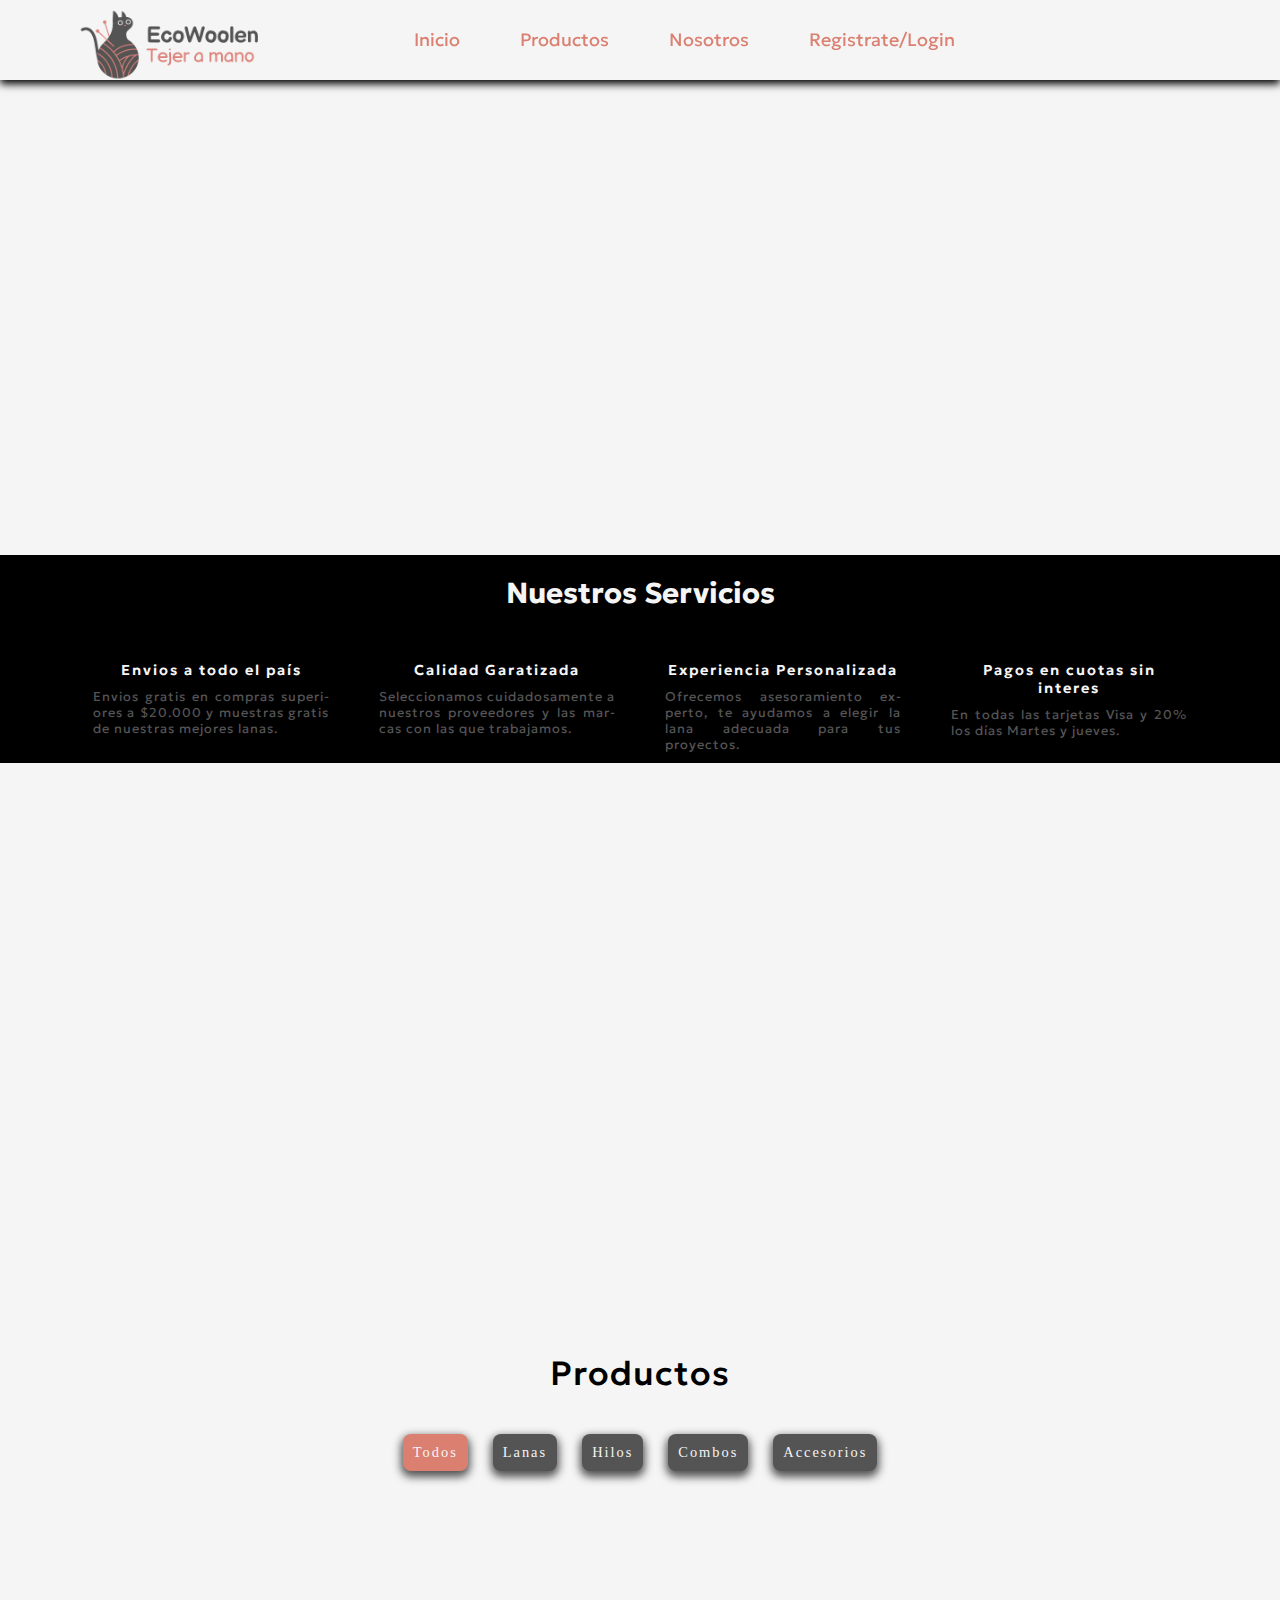
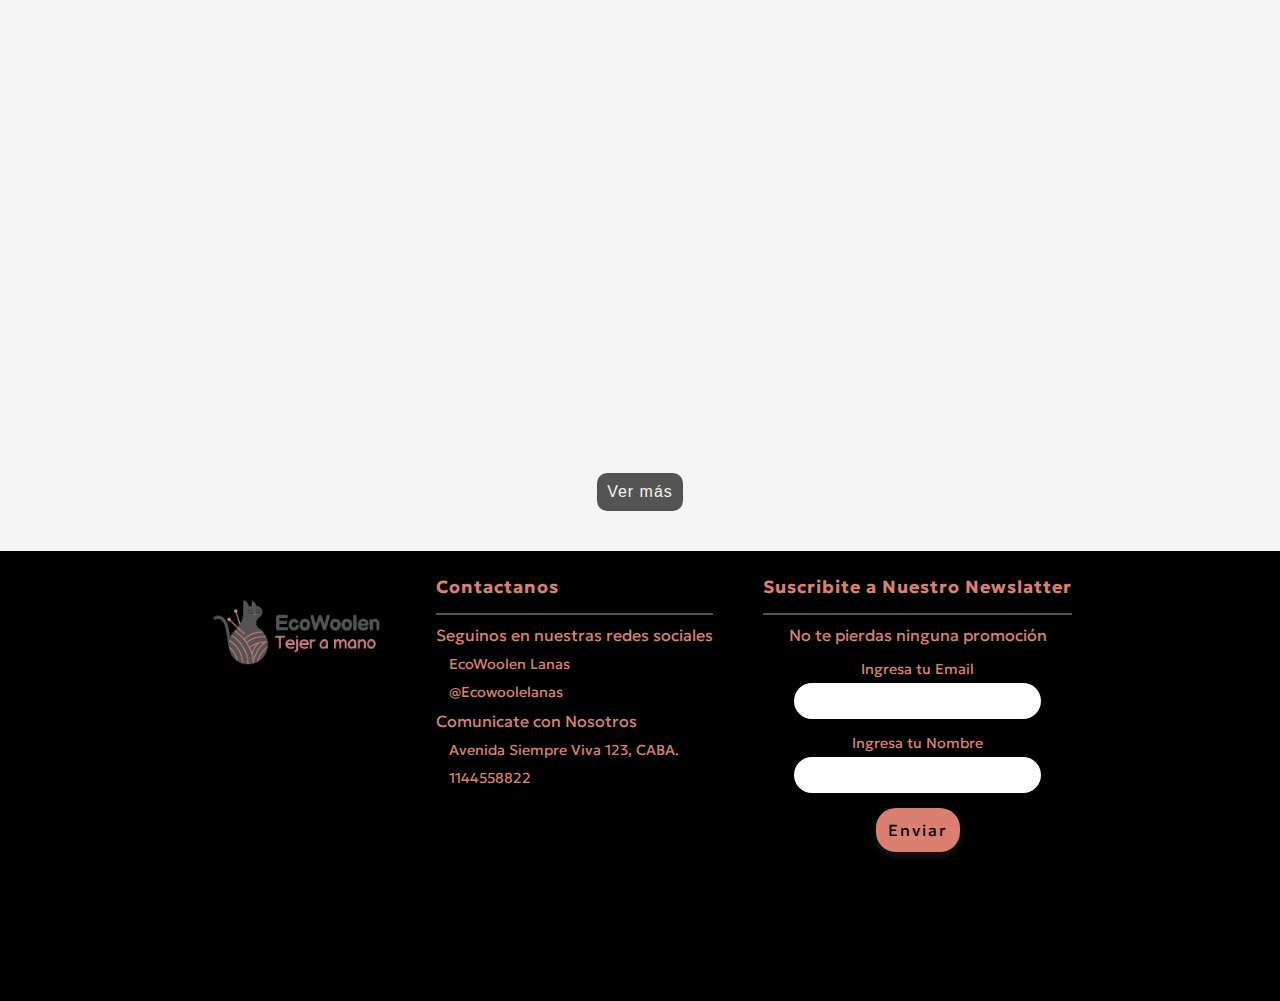
<file: index.html>
<!DOCTYPE html>
<html lang="en">
<head>
    <meta charset="UTF-8">
    <meta http-equiv="X-UA-Compatible" content="IE=edge">
    <meta name="viewport" content="width=device-width, initial-scale=1.0">
    <title>EcoWoolen</title>
    <link rel="stylesheet" href="/style.css">
    <link rel="stylesheet" href="/Animaciones.css">
    <link rel="stylesheet" href="https://cdnjs.cloudflare.com/ajax/libs/font-awesome/6.4.0/css/all.min.css" integrity="sha512-iecdLmaskl7CVkqkXNQ/ZH/XLlvWZOJyj7Yy7tcenmpD1ypASozpmT/E0iPtmFIB46ZmdtAc9eNBvH0H/ZpiBw==" crossorigin="anonymous" referrerpolicy="no-referrer"/>
</head>
<body>
    <header>
        <nav class="navbar">
            <div class="logo">
                <img src="/assets/logos/logoecowoolen.png" alt="logo ecowoolen">
            </div>
            <ul class="nav_links">
                <input type="checkbox" id="check_toggle">
                <label for="check_toggle" class="hamburguer"><i class="fa-solid fa-bars"></i></label>

                <div class="menu">
                    <li><a href="#">Inicio</a></li>
                    <li><a href="/cardsprueba.html">Productos</a></li>
                    <li><a href="#about">Nosotros</a></li>
                    <li><a href="/login.html" target="_blank">Registrate/Login</a></li>
                </div>
            </ul>

            
            
                <label for="cart_toggle"        class="cart_label">
                <i class="fa-solid fa-cart-arrow-down cart_icon">
      
                </i>
                </label>
              
                <input type="checkbox" id="cart_toggle">
            
              <div class="cart">
                <h2>Tu Carrito</h2>
      
      
                <div class="cart_item">
                  <img src="/assets/imgproducto/img/lanashetlandlisto.jpg" alt="img del carrito">
                  <div class="item_info">
                    <h3 class="item_title">Bahia de 150Grs. Algodón 8-6</h3>
                    
                    <span class="item_price">$950.00</span>
                  </div>
                  <div class="item_handler">
                    <span class="quantity_handler down" >-</span>
                    <span class="item_quantity">1</span>
                    <span class="quantity_handler up">+</span>
      
                  </div>
                </div>
                <div class="cart_item">
                  <img src="/assets/imgproducto/img/macramehilolisto.jpg" alt="img del carrito">
                  <div class="item_info">
                    <h3 class="item_title">Macramé de 150Grs. Algodón 8-6</h3>
                    
                    <span class="item_price">$950.00</span>
                  </div>
                  <div class="item_handler">
                    <span class="quantity_handler down" >-</span>
                    <span class="item_quantity">1</span>
                    <span class="quantity_handler up">+</span>
      
                  </div>
                </div>
                <div class="cart_item">
                  <img src="/assets/imgproducto/img/lanashetlandlisto.jpg" alt="img del carrito">
                  <div class="item_info">
                    <h3 class="item_title">Bahia de 150Grs. Algodón 8-6</h3>
                    <span class="item_price">$950.00</span>
                  </div>
                  <div class="item_handler">
                    <span class="quantity_handler down" >-</span>
                    <span class="item_quantity">1</span>
                    <span class="quantity_handler up">+</span>
      
                  </div>
                </div>
                <div class="cart_item">
                  <img src="/assets/imgproducto/img/lanashetlandlisto.jpg" alt="img del carrito">
                  <div class="item_info">
                    <h3 class="item_title">Bahia de 150Grs. Algodón 8-6</h3>
                    <span class="item_price">$950.00</span>
                  </div>
                  <div class="item_handler">
                    <span class="quantity_handler down" >-</span>
                    <span class="item_quantity">1</span>
                    <span class="quantity_handler up">+</span>
      
                  </div>
                </div>
                <div class="cart_item">
                  <img src="/assets/imgproducto/img/lanashetlandlisto.jpg" alt="img del carrito">
                  <div class="item_info">
                    <h3 class="item_title">Bahia de 150Grs. Algodón 8-6</h3>
                    <span class="item_price">$950.00</span>
                  </div>
                  <div class="item_handler">
                    <span class="quantity_handler down" >-</span>
                    <span class="item_quantity">1</span>
                    <span class="quantity_handler up">+</span>
      
                  </div>
                </div>
      
                <span class="divider"></span>
      
                <div class="cart_total">
                  <p>Total</p>
                  <span>$950.00</span>
                </div>
      
                <button class="btn_add">COMPRAR</button>
      
              </div>
      
              <!-- <div class="cart_label">
                <i class="fa-solid fa-cart-arrow-down">
                  <div class="cart_bubble">
                    0
                  </div>
                </i>
            </div> -->
            

            
            <div class="overlay"></div> 
        </nav>
    </header>


    <main>
    <section id="hero">
        <div class="hero_content">
            <h1 class="hero_title">
                EcoWoolen
            </h1>
            <h2 class="hero_h2">
                La suavidad de la naturaleza en cada hebra
            </h2>
            <p>Conocé la calidad de nuestra lana Organica</p>
            <div class="btn_hero">
                <a class="hero_btn" href="#">Más Info</a>
            </div>
        </div>
        <div class="img_hero">
            <img src="/assets/imghero/hiladosblancos2.jpg" alt="tejido blanco">
        </div>
    </section>

    <section id="service">
        <div class="service_title"><h1>Nuestros Servicios</h1></div>
        <div class="service_content">
            <div class="service">
                <i class="fa-solid fa-truck-fast"></i>
                <h4>Envios a todo el país</h4>
                <p>Envios gratis en compras superiores a $20.000 y muestras gratis de nuestras mejores lanas.</p>
            </div>
            <div class="service">
                <i class="fa-solid fa-check"></i>
                <h4>Calidad Garatizada</h4>
                <p> Seleccionamos cuidadosamente a nuestros proveedores y las marcas con las que trabajamos.</p>
            </div>
            <div class="service">
                <i class="fa-solid fa-heart"></i>
                <h4>Experiencia Personalizada</h4>
                <p>Ofrecemos asesoramiento experto, te ayudamos a elegir la lana adecuada para tus proyectos.</p>
            </div>
            <div class="service">
                <i class="fa-regular fa-credit-card"></i>
                <h4>Pagos en cuotas sin interes</h4>
                <p>En todas las tarjetas Visa y 20% los días Martes y jueves.</p>
            </div>
        </div>
    </section>

    <section id="about">
        <div class="about_content">
            <div class="img_about">
                <img src="/assets/imghero/madejas.jpg" alt="Madejas">
            </div>
            <div class="about_text">
                <div class="about_title">
                <h3>
                    Ecowoolen
                </h3>
                </div>
                <div class="about_h5">
                    <h5>La suavidad de la naturaleza en cada hebra </h5>
                </div>
                <div class="about_p">
                    <p>
                        <span>Nuestra lana orgánica</span> es una fibra natural con numerosos beneficios que la convierten en una elección excepcional para tejer prendas propias. Su suavidad y calidez brindan confort y abrigo en los días fríos. Además, de ser duradera y resistente al desgaste.
                    </p> 
                    <p class="about_p2"> <span>Tejer nuestras propias prendas</span>  nos brinda una conexión con el proceso de fabricación. También estamos fomentando  la sostenibilidad y reduciendo nuestra huella ambiental al evitar la producción en masa y el uso de materiales sintéticos.
                    </p>
                    
                </div>
                <div class="about_btn">
                    <a href="#suscripcion">Suscribite</a>
                </div>
            </div>
        </div>
    </section>

    <section id="productos">
        <h2>Productos</h2>
        <div class="categories">
            <button class="category active">Todos</button>
            <button class="category" data-category="Lana">Lanas</button>
            <button class="category" data-category="Hilo">Hilos</button>
            <button class="category" data-category="Combo">Combos</button>
            <button class="category" data-category="Accesorio">Accesorios</button>

        </div>


        <!-- PRODUCTOS -->

        <div class="parent">
               

    <!--    <div class="card_parent">
                <img src="/assets/imgproducto/img/agujascolores.jpg" alt="lanas">
                <div class="fav_filter">
                    <i class="fa-regular fa-heart"></i>
                    <p>Accesorio</p>
                </div>
                <h4>Agujas Plastico x Unidad. Varios Números.</h4>
                <div class="color">
                    <button>Sin Color</button>
        
                </div>
                <div class="precio_btn">
                    <h5> $ 950.00 </h5>
                    <button class="btn_compra" data-id="id" data-name="name" data-precio="precio" data-img="img" href="#"> <i class="fa-solid fa-cart-plus"></i> </button>
                </div>
            </div>  -->
        </div>

        <div class="products_container"></div>
        <button class="btn_load">Ver más</button> 

    </section>

        <section>

            

        </section>

    </main>

    <footer>
        <div class="footer_content">
            <div class="footer_card">
                <div class="footer_logo">
                    <img src="/assets/logos/logoecowoolen.png" alt="logo">
                </div>

            </div>

            <div class="footer_card">
                <div class="footer_social">
                    <h4>Contactanos</h4>
                    <p>Seguinos en nuestras redes sociales</p>
                    <a href="https://m.facebook.com" class="footer_face"><i class="fa-brands fa-facebook"></i>EcoWoolen Lanas</a>
                    <a href="https://www.instagram.com"><i class="fa-brands fa-instagram"></i>@Ecowoolelanas</a>
                    Comunicate con Nosotros
                    <a href="https://goo.gl/maps/y5MmrURjBTE4KnEr7" class="footer_direccion"><i class="fa-solid fa-location-dot"></i>Avenida Siempre Viva 123, CABA.</a>
                    <a href="https://www.whatsapp.com/?lang=es"><i class="fa-brands fa-whatsapp"></i>1144558822</a>

                </div>

            </div>

            <div class="footer_card">
                <div class="footer_form">
                    <form action="" id="suscripcion">
                        <h4>Suscribite a Nuestro Newslatter</h4>
                        <p>No te pierdas ninguna promoción</p>
                        <label for="get_email">Ingresa tu Email</label>
                        <input id="get_email" type="email">
                        <label for="get_Nombre">Ingresa tu Nombre</label>
                        <input id="get_email" type="text">
                        <a href="#">Enviar</a>
                    </form>
                </div>

            </div>
        </div>
    </footer>

    <script src="/productdata.js"></script>
    <script src="/carrito.js"></script>
    <script src="/main.js"></script>   
    
</body>
</html>
</file>
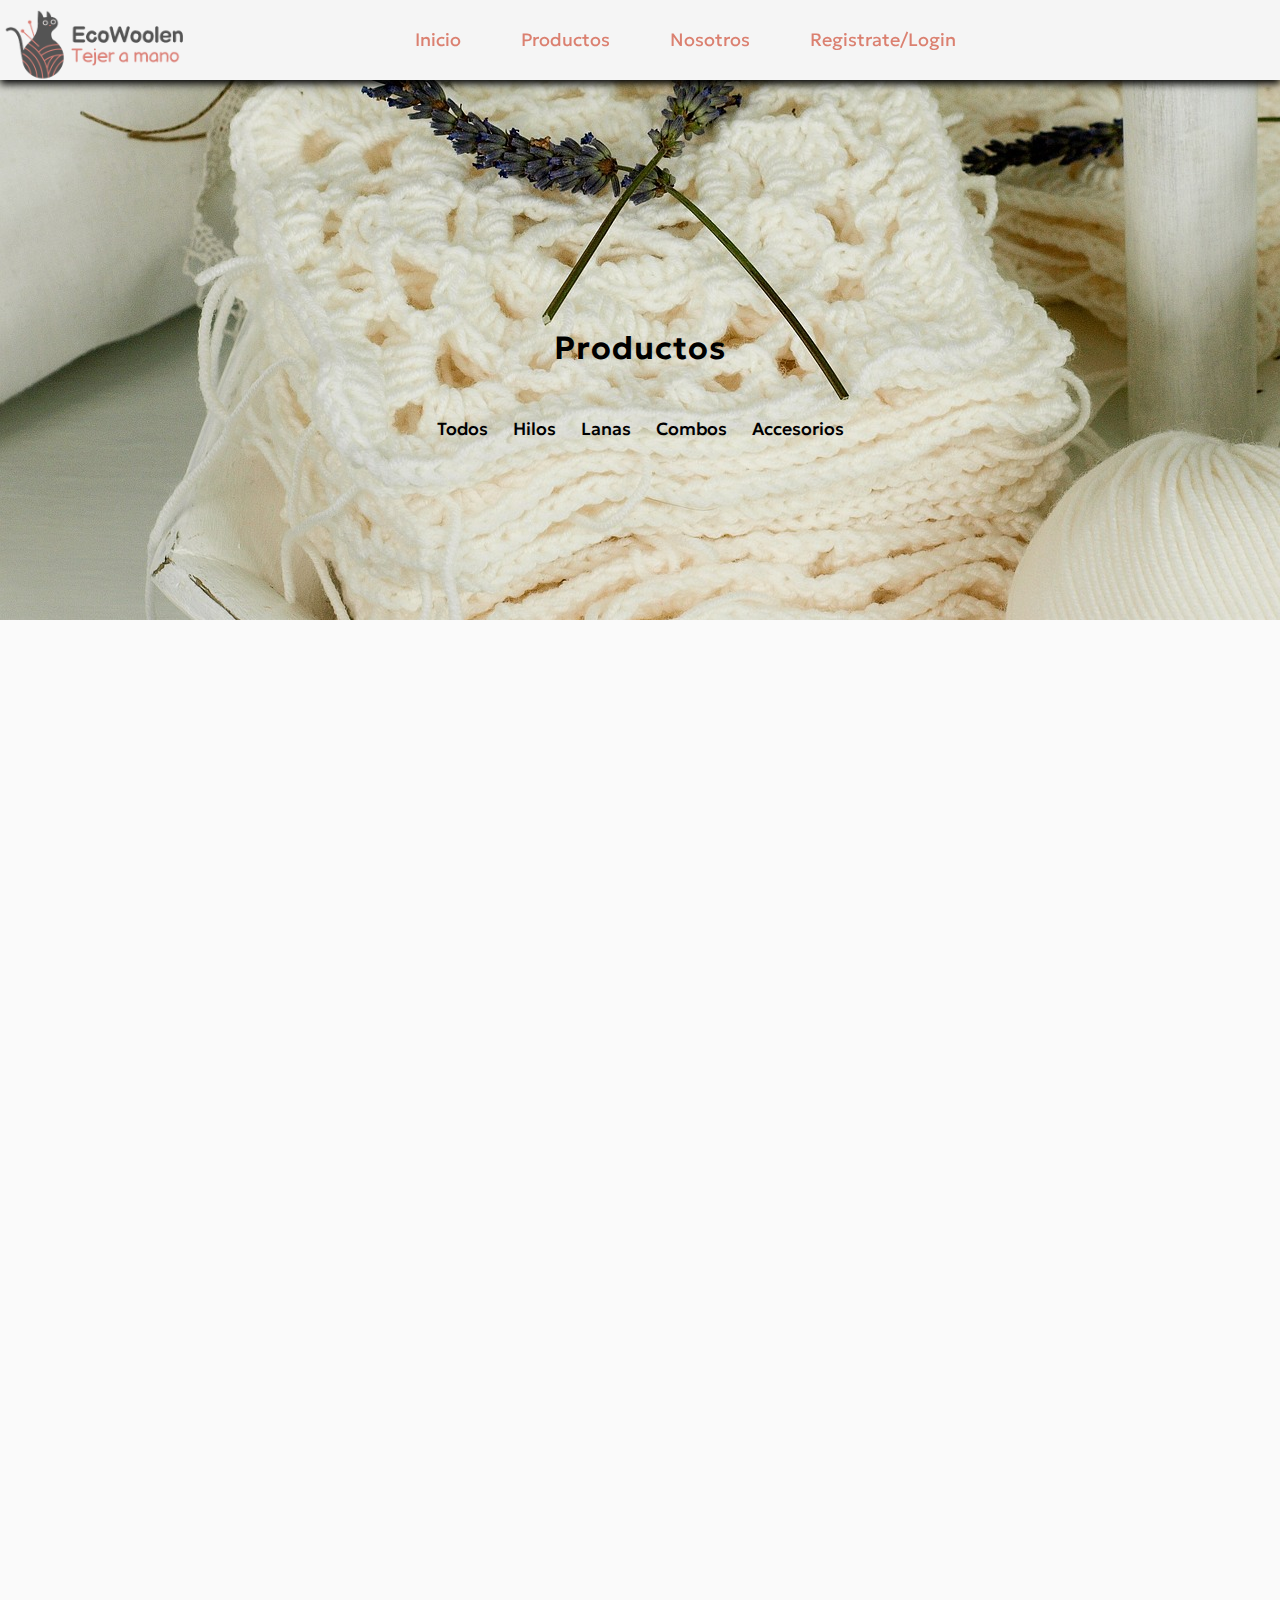
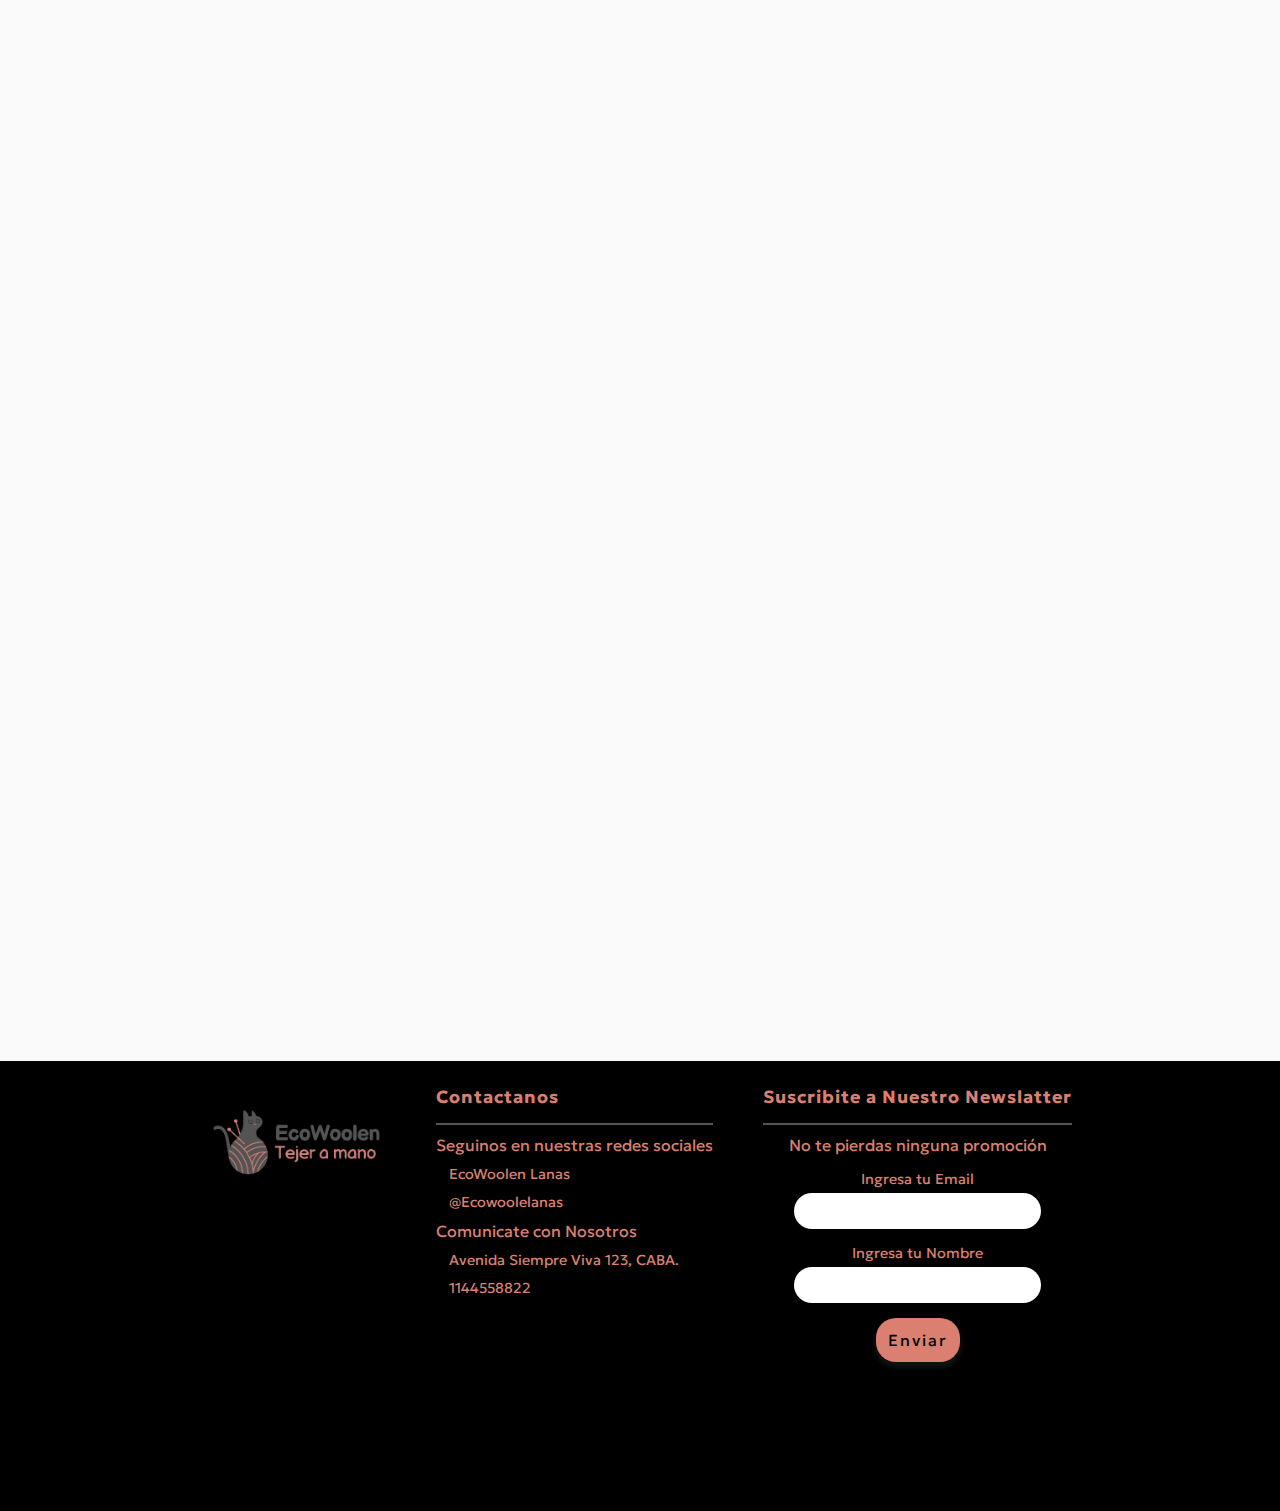
<file: cardsprueba.html>
<!DOCTYPE html>
<html lang="en">
<head>
  <meta charset="UTF-8">
  <meta name="viewport" content="width=device-width, initial-scale=1.0">
  <title>Productos EcoWoolen</title>
  <link rel="stylesheet" href="/cards.css">
  <link rel="stylesheet" href="/Animaciones.css">
  <link rel="stylesheet" href="https://cdnjs.cloudflare.com/ajax/libs/font-awesome/6.4.0/css/all.min.css" integrity="sha512-iecdLmaskl7CVkqkXNQ/ZH/XLlvWZOJyj7Yy7tcenmpD1ypASozpmT/E0iPtmFIB46ZmdtAc9eNBvH0H/ZpiBw==" crossorigin="anonymous" referrerpolicy="no-referrer" />
</head>
<body>

  <header>
    <nav class="navbar">
        <div class="logo">
            <img src="/assets/logos/logoecowoolen.png" alt="logo ecowoolen">
        </div>
        <ul class="nav_links">
            <input type="checkbox" id="check_toggle">
            <label for="check_toggle" class="hamburguer"><i class="fa-solid fa-bars"></i></label>

            <div class="menu">
                <li><a href="/index.html">Inicio</a></li>
                <li><a href="/cardsprueba.html">Productos</a></li>
                <li><a href="#">Nosotros</a></li>
                <li><a href="/login.html">Registrate/Login</a></li>
            </div>
        </ul>

        <!-- carrito -->

        <label for="cart_toggle" class="cart_label">
          <i class="fa-solid fa-cart-arrow-down cart_icon">

          </i>
        </label>
        <input type="checkbox" id="cart_toggle">

        <div class="cart">
          <h2>Tu Carrito</h2>


          <div class="cart_item">
            <img src="/assets/imgproducto/img/lanashetlandlisto.jpg" alt="img del carrito">
            <div class="item_info">
              <h3 class="item_title">Bahia de 150Grs. Algodón 8-6</h3>
              
              <span class="item_price">$950.00</span>
            </div>
            <div class="item_handler">
              <span class="quantity_handler down" >-</span>
              <span class="item_quantity">1</span>
              <span class="quantity_handler up">+</span>

            </div>
          </div>
          <div class="cart_item">
            <img src="/assets/imgproducto/img/macramehilolisto.jpg" alt="img del carrito">
            <div class="item_info">
              <h3 class="item_title">Macramé de 150Grs. Algodón 8-6</h3>
              
              <span class="item_price">$950.00</span>
            </div>
            <div class="item_handler">
              <span class="quantity_handler down" >-</span>
              <span class="item_quantity">1</span>
              <span class="quantity_handler up">+</span>

            </div>
          </div>
          <div class="cart_item">
            <img src="/assets/imgproducto/img/lanashetlandlisto.jpg" alt="img del carrito">
            <div class="item_info">
              <h3 class="item_title">Bahia de 150Grs. Algodón 8-6</h3>
              <span class="item_price">$950.00</span>
            </div>
            <div class="item_handler">
              <span class="quantity_handler down" >-</span>
              <span class="item_quantity">1</span>
              <span class="quantity_handler up">+</span>

            </div>
          </div>
          <div class="cart_item">
            <img src="/assets/imgproducto/img/lanashetlandlisto.jpg" alt="img del carrito">
            <div class="item_info">
              <h3 class="item_title">Bahia de 150Grs. Algodón 8-6</h3>
              <span class="item_price">$950.00</span>
            </div>
            <div class="item_handler">
              <span class="quantity_handler down" >-</span>
              <span class="item_quantity">1</span>
              <span class="quantity_handler up">+</span>

            </div>
          </div>
          <div class="cart_item">
            <img src="/assets/imgproducto/img/lanashetlandlisto.jpg" alt="img del carrito">
            <div class="item_info">
              <h3 class="item_title">Bahia de 150Grs. Algodón 8-6</h3>
              <span class="item_price">$950.00</span>
            </div>
            <div class="item_handler">
              <span class="quantity_handler down" >-</span>
              <span class="item_quantity">1</span>
              <span class="quantity_handler up">+</span>

            </div>
          </div>

          <span class="divider"></span>

          <div class="cart_total">
            <p>Total</p>
            <span>$950.00</span>
          </div>

          <button class="btn_add">COMPRAR</button>

        </div>

        <!-- <div class="cart_label">
          <i class="fa-solid fa-cart-arrow-down">
            <div class="cart_bubble">
              0
            </div>
          </i>
      </div> -->
      

        <div class="overlay"></div> 
    </nav>
</header>

<section id="productos">
  <div class="container_filter">
    <h3>Productos</h3>
    <ul class="filtro">
      <li class="filtros_li">
        <a href="">Todos</a>
         
      </li>
      <li class="filtros_li">
        <a href="">Hilos</a>
        
      </li>
      <li class="filtros_li">
        <a href="">Lanas</a>
        
      </li>
      <li class="filtros_li">
        <a href="">Combos</a>
        
      </li>
      <li class="filtros_li">
        <a href="">Accesorios</a>
        
      </li>

    </ul>
  </div>
</section>

  <div class="parent">

<!-- Hilo -->

    <div class="card_parent">
      <img src="/assets/imgproducto/img/lanaspastel.jpg" alt="lanas">
      <div class="fav_filter">
        <i class="fa-regular fa-heart"></i>
        <p>Hilo</p>
      </div>
      <h4>Bahia de 150Grs. Algodón 8-6</h4>
      <div class="color">
        <button>B</button>
        <button>L</button>
        <button>R</button>
      </div>
      <div class="precio_btn">
        <h2> $950.00 </h2>
        <button class="btn_compra" data-id="id" data-name="name" data-precio="precio" data-img="img" href="#"> <i class="fa-solid fa-cart-plus"></i> </button>
      </div>

      
    </div>

    <div class="card_parent">
      <img src="/assets/imgproducto/img/macramehilolisto.jpg" alt="lanas">
      <div class="fav_filter">
        <i class="fa-regular fa-heart"></i>
        <p>Hilo</p>
      </div>
      <h4>Macramé de 150Grs. Algodón 8-6</h4>
      <div class="color">
        <button>B</button>
        <button>L</button>
        <button>R</button>
      </div>
      <div class="precio_btn">
        <h2> $950.00 </h2>
        <button class="btn_compra" href="#"> <i class="fa-solid fa-cart-plus"></i> </button>
      </div>
    </div>

    <div class="card_parent">
      <img src="/assets/imgproducto/img/hilosedalisto.jpg" alt="Hilo">
      <div class="fav_filter">
        <i class="fa-regular fa-heart"></i>
        <p>Hilo</p>
      </div>
      <h4>Seda de 150Grs. Algodón mediano 8-3</h4>
      <div class="color">
        <button>B</button>
        <button>L</button>
        <button>R</button>
      </div>
      <div class="precio_btn">
        <h2> $950.00 </h2>
        <button class="btn_compra" href="#"> <i class="fa-solid fa-cart-plus"></i> </button>
      </div>
    </div>

    <div class="card_parent">
      <img src="/assets/imgproducto/img/hiloyuterusticolisto.jpg" alt="Hilo">
      <div class="fav_filter">
        <i class="fa-regular fa-heart"></i>
        <p>Hilo</p>
      </div>
      <h4>Yute de 150Grs. Rustico 30 Mts.</h4>
      <div class="color">
        <button>B</button>
        <button>L</button>
        <button>R</button>
      </div>
      <div class="precio_btn">
        <h2> $950.00 </h2>
        <button class="btn_compra" href="#"> <i class="fa-solid fa-cart-plus"></i> </button>
      </div>
    </div>

    <!-- Lanas -->

    <div class="card_parent">
      <img src="/assets/imgproducto/img/lanashetlandlisto.jpg" alt="lanas">
      <div class="fav_filter">
        <i class="fa-regular fa-heart"></i>
        <p>Lana</p>
      </div>
      <h4>Shetland de 150Grs. Algodón 8-6</h4>
      <div class="color">
        <button>B</button>
        <button>L</button>
        <button>R</button>
      </div>
      <div class="precio_btn">
        <h2> $950.00 </h2>
        <button class="btn_compra" href="#"> <i class="fa-solid fa-cart-plus"></i> </button>
      </div>
    </div>

    <div class="card_parent">
      <img src="/assets/imgproducto/img/lanaalpacalisto.jpg" alt="lanas">
      <div class="fav_filter">
        <i class="fa-regular fa-heart"></i>
        <p>Lana</p>
      </div>
      <h4>Alpaca de 250Grs. Grosor: 2/10.</h4>
      <div class="color">
        <button>B</button>
        <button>L</button>
        <button>R</button>
      </div>
      <div class="precio_btn">
        <h2> $950.00 </h2>
        <button class="btn_compra" href="#"> <i class="fa-solid fa-cart-plus"></i> </button>
      </div>
    </div>

    <div class="card_parent">
      <img src="/assets/imgproducto/img/lanamerino.jpg" alt="lanas">
      <div class="fav_filter">
        <i class="fa-regular fa-heart"></i>
        <p>Lana</p>
      </div>
      <h4>Merino de 150Grs. Algodón SemiGrueso</h4>
      <div class="color">
        <button>B</button>
        <button>L</button>
        <button>R</button>
      </div>
      <div class="precio_btn">
        <h2> $950.00 </h2>
        <button class="btn_compra" href="#"> <i class="fa-solid fa-cart-plus"></i> </button>
      </div>
    </div>

    <div class="card_parent">
      <img src="/assets/imgproducto/img/lanachenillegrueso.jpg" alt="lanas">
      <div class="fav_filter">
        <i class="fa-regular fa-heart"></i>
        <p>Lana</p>
      </div>
      <h4>Chenille de 200Grs. Grueso. 120 Mts.</h4>
      <div class="color">
        <button>B</button>
        <button>L</button>
        <button>R</button>
      </div>
      <div class="precio_btn">
        <h2> $950.00 </h2>
        <button class="btn_compra" href="#"> <i class="fa-solid fa-cart-plus"></i> </button>
      </div>
    </div>

    <!-- Combos -->

    <div class="card_parent">
      <img src="/assets/imgproducto/img/agujashilo.jpg" alt="lanas">
      <div class="fav_filter">
        <i class="fa-regular fa-heart"></i>
        <p>Combo</p>
      </div>
      <h4>Aguja Metal Varios Números + Ovillo 50Grs.</h4>
      <div class="color">
        <button>B</button>
        <button>L</button>
        <button>R</button>
      </div>
      <div class="precio_btn">
        <h2> $950.00 </h2>
        <button class="btn_compra" href="#"> <i class="fa-solid fa-cart-plus"></i> </button>
      </div>
    </div>

    <div class="card_parent">
      <img src="/assets/imgproducto/img/combotijaguhiloblanco.jpg" alt="lanas">
      <div class="fav_filter">
        <i class="fa-regular fa-heart"></i>
        <p>Combo</p>
      </div>
      
      <h4>Algodón 8-3 + Aguja a Elección + Tijera</h4>
      <div class="color">
        <button>B</button>
        <button>L</button>
        <button>R</button>
      </div>
      <div class="precio_btn">
        <h2> $950.00 </h2>
        <button class="btn_compra" href="#"> <i class="fa-solid fa-cart-plus"></i> </button>
      </div>
    </div>

    <div class="card_parent">
      <img src="/assets/imgproducto/img/combovioletatodo.jpg" alt="lanas">
      <div class="fav_filter">
        <i class="fa-regular fa-heart"></i>
        <p>Combo</p>
      </div>
      <h4>Algodón 150Grs. + Tijera + lapicera + Marcador</h4>
      <div class="color">
        <button>B</button>
        <button>L</button>
        <button>R</button>
      </div>
      <div class="precio_btn">
        <h2> $950.00 </h2>
        <button class="btn_compra" href="#"> <i class="fa-solid fa-cart-plus"></i> </button>
      </div>
    </div>


    <div class="card_parent">
      <img src="/assets/imgproducto/img/Set32piezas.jpg" alt="Combos">
      <div class="fav_filter">
        <i class="fa-regular fa-heart"></i>
        <p>Combo</p>
      </div>
      <h4>Set 32 piezas. Agujas + Cartuchera + Contador</h4>
      <div class="color">
        <button>B</button>
        <button>L</button>
        <button>R</button>
      </div>
      <div class="precio_btn">
        <h2> $950.00 </h2>
        <button class="btn_compra" href="#"> <i class="fa-solid fa-cart-plus"></i> </button>
      </div>
    </div>

  <!-- Accesorio -->

    <div class="card_parent">
      <img src="/assets/imgproducto/img/comboagujas.jpg" alt="lanas">
      <div class="fav_filter">
        <i class="fa-regular fa-heart"></i>
        <p>Accesorio</p>
      </div>
      <h4>Agujas de Silicona x Unidad</h4>
      <div class="color">
        <button>B</button>
        <button>L</button>
        <button>R</button>
      </div>
      <div class="precio_btn">
        <h2> $950.00 </h2>
        <button class="btn_compra" href="#"> <i class="fa-solid fa-cart-plus"></i> </button>
      </div>
    </div>

    <div class="card_parent">
      <img src="/assets/imgproducto/img/alfileteros.jpg" alt="lanas">
      <div class="fav_filter">
        <i class="fa-regular fa-heart"></i>
        <p>Accesorio</p>
      </div>
      <h4>Alfiletero Artesanal Premium 10Cms. </h4>
      <div class="color">
        <button>B</button>
        <button>L</button>
        <button>R</button>
      </div>
      <div class="precio_btn">
        <h2> $950.00 </h2>
        <button class="btn_compra" href="#"> <i class="fa-solid fa-cart-plus"></i> </button>
      </div>
    </div>

    <div class="card_parent">
      <img src="/assets/imgproducto/img/agujascolores.jpg" alt="lanas">
      <div class="fav_filter">
        <i class="fa-regular fa-heart"></i>
        <p>Accesorio</p>
      </div>
      <h4>Agujas Plastico x U. Varios Números.</h4>
      <div class="color">
        <button>B</button>
        <button>L</button>
        <button>R</button>
      </div>
      <div class="precio_btn">
        <h5> $950.00 </h5>
        <button class="btn_compra" href="#"> <i class="fa-solid fa-cart-plus"></i> </button>
      </div>
    </div>

    <div class="card_parent">
      <img src="/assets/imgproducto/img/tijeracrochetlisto.jpg" alt="Tijera">
      <div class="fav_filter">
        <i class="fa-regular fa-heart"></i>
        <p>Accesorio</p>
      </div>
      <h4>Tijera Recta para Tejidos. 11 Cm.</h4>
      <div class="color">
        <button>B</button>
        <button>L</button>
        <button>R</button>
      </div>
      <div class="precio_btn">
        <h2> $950.00 </h2>
        <button class="btn_compra" href="#"> <i class="fa-solid fa-cart-plus"></i> </button>
      </div>
    </div>


  </div>

  <footer>
    <div class="footer_content">
        <div class="footer_card">
            <div class="footer_logo">
                <img src="/assets/logos/logoecowoolen.png" alt="logo">
            </div>

        </div>

        <div class="footer_card">
            <div class="footer_social">
                <h4>Contactanos</h4>
                <p>Seguinos en nuestras redes sociales</p>
                <a href="https://m.facebook.com" class="footer_face"><i class="fa-brands fa-facebook"></i>EcoWoolen Lanas</a>
                <a href="https://www.instagram.com"><i class="fa-brands fa-instagram"></i>@Ecowoolelanas</a>
                Comunicate con Nosotros
                <a href="https://goo.gl/maps/y5MmrURjBTE4KnEr7" class="footer_direccion"><i class="fa-solid fa-location-dot"></i>Avenida Siempre Viva 123, CABA.</a>
                <a href="https://www.whatsapp.com/?lang=es"><i class="fa-brands fa-whatsapp"></i>1144558822</a>

            </div>

        </div>

        <div class="footer_card">
            <div class="footer_form">
                <form action="">
                    <h4>Suscribite a Nuestro Newslatter</h4>
                    <p>No te pierdas ninguna promoción</p>
                    <label for="get_email">Ingresa tu Email</label>
                    <input id="get_email" type="email">
                    <label for="get_Nombre">Ingresa tu Nombre</label>
                    <input id="get_email" type="text">
                    <a href="#">Enviar</a>
                </form>
            </div>

        </div>
    </div>
</footer>


<script src="/productdata.js"></script>
<script src="/main.js"></script>
</body>
</html>
</file>
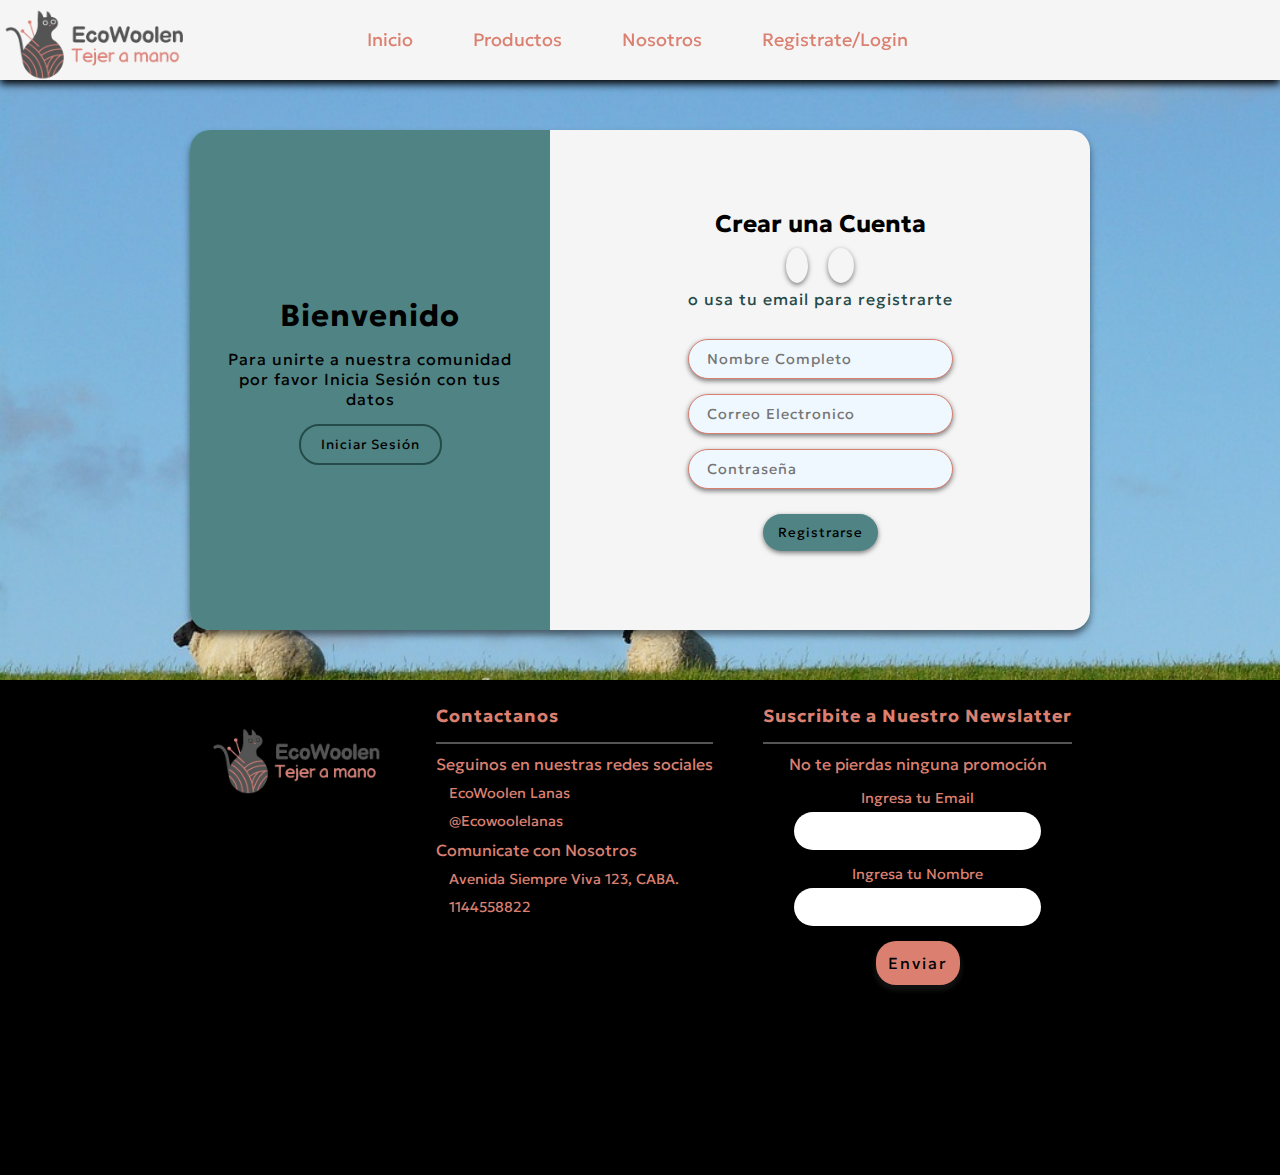
<file: login.html>
<!DOCTYPE html>
<html lang="en">
<head>
    <meta charset="UTF-8">
    <meta name="viewport" content="width=device-width, initial-scale=1.0">
    <link href='https://unpkg.com/boxicons@2.1.4/css/boxicons.min.css' rel='stylesheet'>
    <link rel="stylesheet" href="/login.css">
    <link rel="stylesheet" href="https://cdnjs.cloudflare.com/ajax/libs/font-awesome/6.4.0/css/all.min.css" integrity="sha512-iecdLmaskl7CVkqkXNQ/ZH/XLlvWZOJyj7Yy7tcenmpD1ypASozpmT/E0iPtmFIB46ZmdtAc9eNBvH0H/ZpiBw==" crossorigin="anonymous" referrerpolicy="no-referrer"/>
    <title>Formulario</title>
</head>
<body>

    <header>
        <nav class="navbar">
            <div class="logo">
                <img src="/assets/logos/logoecowoolen.png" alt="logo ecowoolen">
            </div>
            <ul class="nav_links">
                <input type="checkbox" id="check_toggle">
                <label for="check_toggle" class="hamburguer"><i class="fa-solid fa-bars"></i></label>

                <div class="menu">
                    <li><a href="/index.html">Inicio</a></li>
                    <li><a href="/cardsprueba.html">Productos</a></li>
                    <li><a href="#">Nosotros</a></li>
                    <li><a href="/login.html" target="_blank">Registrate/Login</a></li>
                    <span class="line"></span>
                   <div class="cart_fav">
                    <li><a href="#"><i class="fa-solid fa-cart-arrow-down"></i></a></li>
                    <li cart_nav><a href="#"><i class="fa-solid fa-heart"></i></a></li>
                </div>
                </div>
                
            </ul>
            <div class="overlay"></div> 
        </nav>
    </header>
    
    <main>

        <div class="container_form" id="register">
            <div class="information">
                <div class="info_childs">
                    <h2>Bienvenido</h2>
                    <p>Para unirte a nuestra comunidad por favor Inicia Sesión con tus datos</p>
                    <input type="button" value="Iniciar Sesión" id="sign_in">
                </div>
            </div>
            <div class="form_information">
                <div class="form_info_childs">
                    <h2> Crear una Cuenta</h2>
                    <div class="icons">
                        <i class="fa-brands fa-google" style="padding:  10px 11px;"></i>
                        <i class="fa-brands fa-facebook-f" style="padding:  10px 13px;"></i>
                    </div>
                    <p>o usa tu email para registrarte</p>
                    <form class="form">
                        <label>
                            <i class="fa-regular fa-circle-user"></i>
                            <input type="text" placeholder="Nombre Completo">
                        </label>
                        <label>
                            <i class="fa-regular fa-envelope"></i>
                            <input type="email" placeholder="Correo Electronico">
                        </label>
                        <label>
                            <i class="fa-solid fa-lock"></i>
                            <input type="password" placeholder="Contraseña">
                        </label>
                        <input type="submit" value="Registrarse">
                    </form>
                </div>
            </div>
        </div>



        <div class="container_form hide" id="login">
            <div class="information">
                <div class="info_childs">
                    <h2>¡Bienvenido Nuevamente!</h2>
                    <p>Para unirte a nuestra comunidad por favor Inicia Sesión con tus datos</p>
                    <input type="button" value="Registrarse" id="sign_up">
                </div>
            </div>
            <div class="form_information">
                <div class="form_info_childs">
                    <h2> Iniciar Sesión</h2>
                    <div class="icons">
                        <i class="fa-brands fa-google" style="padding:  10px 11px;"></i>
                        <i class="fa-brands fa-facebook-f" style="padding:  10px 13px;"></i>
                    </div>
                    <p>o iniciar sesión con una cuenta</p>
                    <form class="form">
                        <label>
                            <i class="fa-regular fa-envelope"></i>
                            <input type="email" placeholder="Correo Electronico">
                        </label>
                        <label>
                            <i class="fa-solid fa-lock"></i>
                            <input type="password" placeholder="Contraseña">
                        </label>
                        <input type="submit" value="Iniciar Sesión">
                    </form>
                </div>
            </div>
        </div>

    </main>

    <footer>
        <div class="footer_content">
            <div class="footer_card">
                <div class="footer_logo">
                    <img src="/assets/logos/logoecowoolen.png" alt="logo">
                </div>

            </div>

            <div class="footer_card">
                <div class="footer_social">
                    <h4>Contactanos</h4>
                    <p>Seguinos en nuestras redes sociales</p>
                    <a href="https://m.facebook.com" class="footer_face"><i class="fa-brands fa-facebook"></i>EcoWoolen Lanas</a>
                    <a href="https://www.instagram.com"><i class="fa-brands fa-instagram"></i>@Ecowoolelanas</a>
                    Comunicate con Nosotros
                    <a href="https://goo.gl/maps/y5MmrURjBTE4KnEr7" class="footer_direccion"><i class="fa-solid fa-location-dot"></i>Avenida Siempre Viva 123, CABA.</a>
                    <a href="https://www.whatsapp.com/?lang=es"><i class="fa-brands fa-whatsapp"></i>1144558822</a>

                </div>

            </div>

            <div class="footer_card">
                <div class="footer_form">
                    <form action="">
                        <h4>Suscribite a Nuestro Newslatter</h4>
                        <p>No te pierdas ninguna promoción</p>
                        <label for="get_email">Ingresa tu Email</label>
                        <input id="get_email" type="email">
                        <label for="get_Nombre">Ingresa tu Nombre</label>
                        <input id="get_email" type="text">
                        <a href="#">Enviar</a>
                    </form>
                </div>

            </div>
        </div>
    </footer>

    <script src="/login.js"></script>
</body>
</html>
</file>
<file: style.css>
@import url('https://fonts.googleapis.com/css2?family=Geologica:wght@100;200;300;400;500;600&family=Inter:wght@200;300;400;500;600&display=swap');

/* font-family: 'Geologica', sans-serif;
font-family: 'Inter', sans-serif;
#E4572E
#508484
#000001
#AA4586
#F5F5F5
*/

* {
    margin: 0;
    padding: 0;
    box-sizing: border-box;
}

body {
    min-height: 100vh;
    max-width: 100%;
    font-family:'Geologica', sans-serif;
    background: #f5f5f5;
}

html {
    scroll-behavior: smooth;
    scroll-padding-top: 65px;
}

.overlay {
    position: absolute;
    top:  80px;
    left: 0;
    height: 100vh;
    width: 100%;
    z-index: 1;
    background-color: rgba (255, 255, 255, 0.05);
    box-shadow: 0 8px 32px 0 rgba(31, 38, 135, 0.37);
    backdrop-filter: blur(5px);
    -webkit-backdrop-filter: blur(5px);
    display: none;
}

.show_overlay {
    display: block;
}

/* NAVBAR */

 .logo img {
    width: 190px;
}

a {
    text-decoration: none;
}
li {
    list-style: none;
    border-bottom: 2px solid transparent;
}

.navbar {
    width: 100%;
    display: flex;
    align-items: center;
    justify-content:space-around;
    background: #f5f5f5;
    box-shadow: #000001 0px 4px 8px;
    position:fixed;
    z-index: 1;
    top: 0;
    height: 80px;
}

.navbar a {
    color: #db8070;
    font-size: 18px;
}


.menu {
    display: flex;
    gap: 60px;
    margin-right: 50px;
}

.menu li:hover {
    border-bottom: 2px solid #508484;
    transition: 0.2s ease;
}

/* responsive nav */



input[type=checkbox] {
    display: none;
}

.hamburguer {
    display: none;
    font-size: 24px;
    user-select: none;
}

/* CARRITO */

.cart {
    position: absolute;
    top: 65px;
    right: 0;
    padding: 50px 30px;
    background:#545454;
    border-left: 1px solid #db8070;
    display: flex;
    flex-direction:column;
    gap: 30px;
    margin-top: 15px;
    height: calc(100vh - 65px);
    overflow-y: scroll;
    z-index: 2;
    display: none;
}

.cart_icon {
    transition: all 0.3s ease-out;
    margin-right: 50px;

}

.cart_icon:hover {
    transition: all 0.3s ease-in;
    color: #db8070;
}

.cart_item {
    display: flex;
    justify-content:space-between;
    align-items: center;
    text-align: center;
    gap: 20px;
    border: 2px solid #db8070;
    padding: 20px;
    border-radius: 10px;
    box-shadow: 0 2px 5px rgba(0, 0, 0, 0.5);
}

.cart h2 {
    color: #db8070;
    font-size: 1.4rem;
    font-weight: 500;
    font-family: cursive;
}

.cart_item .item_title {
    font-size: 0.9rem;
    font-weight: 400;
    letter-spacing: 1px;
    color: #f5f5f5;
    font-family:Georgia, 'Times New Roman', Times, serif;
    margin-top: 10px;
}

.item_handler {
    display: flex;
    justify-content: space-around;
    gap: 10px;
}

.quantity_handler {
    font-size: 1.2rem;
    color: #f5f5f5;
    cursor: pointer;
}

.quantity_handler:hover {
    transform: scale(1.3);
}

.item_quantity {
    font-size: 1rem;
    font-family: cursive;
    color: #f5f5f5;
}

.item_price {
    font-size: 0.8rem;
    font-weight: 400;
    color: #db8070;
}

.cart .cart_item img {
    height: 50px;
}

.divider {
        border: 0.5px solid #db8070;
        margin-top: 20px;
}

.cart_total {
    display: flex;
    justify-content: space-around;
}

.cart_total p {
    color: #f5f5f5;
    font-size: 1rem;
    letter-spacing: 1.3px;
}

.cart_total span{
    font-family: 'Courier New', Courier, monospace;
    color: #f5f5f5;
    font-size: 1.2rem;
    font-weight: 300;
}

.btn_add {
    border: none;
    padding: 14px;
    width: 28%;
    margin: 0 auto;
    display: flex;
    justify-content: center;
    text-align: center;
    color:#f5f5f5;
    font-size: 1rem;
    font-weight: 400;
    letter-spacing: 1px;
    border-radius: 30px;
    background:#db8070 ;
    box-shadow: 0 2px 5px rgba(0, 0, 0, 0.5);
    cursor: pointer;

    transition: all 0.3s;
}

.btn_add:hover {
    color: #db8070;
    background: #f5f5f5;
}

#cart_toggle:checked + .cart {
    display: flex;
}

.open_menu {
    display: flex;
}

/* FIN NAVBAR */


/* HERO */

#hero {
    margin-top: 90px;
    display: flex;
    flex-direction: row;
    justify-content: space-evenly;
}

.img_hero img {
    height: 400px;
    padding: 20px;
    border-radius: 40px;
}

#hero .hero_title {
    font-size: 55px;
    letter-spacing: 3px;
    font-weight: 500;
    margin-top: 80px;
}

#hero .hero_h2 {
    font-size: 1.5rem;
    width: 60%;
    margin-top: 60px;
    font-weight: 400;
    font-family: 'Inter', sans-serif;
}

#hero p {
    font-size: 1.1rem;
    margin-top: 50px;
    letter-spacing: 2px;
}

.btn_hero {
    display: flex;
    justify-content: center;
    text-align: center;
}

.hero_btn {
    display: block;
    margin-top: 60px;
    justify-content: center;
    align-items: center;
    text-align: center;
    font-size: 1.1rem;
    letter-spacing: 2px;
    border: 2px solid #545454;
    width: 30%;
    padding: 10px;
    border-radius: 50px;
    background-color: #545454;
    color: #db8070;
    transition: 0.2s;
}

.hero_btn:hover {
    box-shadow: #000001 0px 4px 8px;
    transition: 0.2s;
}

/* END HERO */

/* SERVICE */

#service {
    width: 100%;
    margin-top: 20px;
    background-color: #000001;
}

.service_title {
    color: #f5f5f5;
    padding: 20px;
    display: flex;
    justify-content: center;
    text-align: center;
    align-items: center;
    font-size: 0.9rem;
}

.service_content {
    display: flex;
    gap: 30px;
    justify-content: center;
    text-align:center;
    align-items: stretch;
    margin-top: 20px;
    flex-wrap: wrap;
}


.service {
    width: 20%;
    padding: 10px;
}

.service i {
    font-size: 25px;
    color: #db8070;
    margin-bottom: 25px;
}

.service h4 {
    color: #f5f5f5;
    font-size: 0.9rem;
    font-weight: 600;
    letter-spacing: 2px;
    margin-bottom: 10px;
}

.service p {
    color: #545454;
    display:flex;
    text-align: justify;
    font-size: 0.8rem;
    hyphens: auto;
    letter-spacing: 1px;
}


/* END SERVICE */

/* ABOUT */

#aboutus {
    margin-top: 1px;
    width: 100%;
    display: flex;
    margin-bottom: 50px;
    font-family: 'Inter', sans-serif;
}

.img_about img{
    height: 400px;
    margin: 20px;
    border-radius: 90px;
    filter: brightness(110%);
    box-shadow: 0px 4px 4px 2px #545454;
}

.about_content {
    width: 100%;
    display: flex;
    justify-content: center;
    align-items: center;
}

.about_text {
    width: auto;
    display: flex;
    flex-direction: column;
    justify-content: center;
    align-items:baseline;
    text-align: justify;
    padding: 70px;
}

.about_title h3 {
    font-size: 2.1rem;
    margin-bottom: 20px;
    letter-spacing: 1px;
    text-shadow: 1px 1px 4px #545454;
    
}

.about_h5 {
    font-size: 1.8rem;
    font-weight: 300;
    letter-spacing: 1px;
    margin-bottom: 10px;
    hyphens: auto;
}

.about_p {
    font-size: 1.2rem;
    font-weight: 300;
    hyphens: auto;
}

.about_p span {
    color: #db8070;
    font-weight: 500;
    font-family: cursive;
    font-size: 1.3rem;
}

.about_p2 {
    margin-top: 20px;
}

.about_btn {
    margin: 0 auto;
    margin-top: 25px;
    border: solid 2px #db8070 ;
    background-color: #db8070;
    padding: 11px;
    border-radius: 25px;
    transition: 0.2s ease;
    box-shadow: 0px 4px 4px 2px #545454;
}

.about_btn a {
    font-size: 0.9rem;
    font-weight: 500;
    margin-top: 20px;
    text-decoration: none;
    color: #000001;
    letter-spacing: 1px;
}

.about_btn:hover {
    transform: scale(1.1);
    transition: 0.2s ease;
    cursor: pointer;
}

/* END ABOUT */

/* FILTRO */

#productos {
    width: 100%;
    display: flex;
    flex-direction: column;
    justify-content: center;
    align-items: center;
    padding: 40px 0;
}

#productos h2 {
    font-size: 2.1rem;
    font-weight: 500;
    margin-bottom: 40px;
    letter-spacing: 1px;
}

.categories {
    width: 100%;
    display: flex;
    justify-content: center;
    align-items: center;
    text-align: center;
    gap: 25px;
}

.categories button {
    padding: 10px;
    background-color: #545454;
    border: 2px transparent;
    cursor: pointer;
    border-radius: 8px;
    color: #f5f5f5;
    font-size: 0.9rem;
    letter-spacing: 2px;
    margin-bottom: 10px;
    font-family: cursive;
    box-shadow: 0px 4px 9px 2px #545454;
}

.categories .active {
    background-color: #db8070;
}

.btn_load {
    border: 2px transparent;
    background-color: #545454;
    padding: 10px;
    margin-top: 40px;
    border-radius: 10px;
    color: #f5f5f5;
    font-size: 1rem;
    cursor: pointer;
    letter-spacing: 1px;
}

.btn_load:hover {
    box-shadow: 0px 4px 10px 2px #545454;
    background-color: #db8070;
}

.parent {
    background: #f5f5f5;
    padding: 90px;
    display: flex;
    justify-content: space-around;
    flex-wrap: wrap;
    gap: 15px;
    background-color:rgba(0, 0, 0, 0.02);
}

.card_parent {
    background-color: #f5f5f5;
    width: 19%;
    text-align: center;
    padding: 9px 10px 10px;
    border-radius: 5px;
    border: 2px solid;
    box-shadow: 0 2px 5px rgba(0, 0, 0, 0.5);
    transition: all 0.3s;
}

.card_parent:hover {
    background-color:rgba(0, 0, 0, 0.02);
    border: 2px solid #E4572E;
    transform: translateY(-5px);
    transition: 0.3s ease;
    box-shadow: 0px 4px 4px 2px #545454;
}


.card_parent img {
    width: 90%;
    border-radius: 20px;
    transition: 0.3s ease;
}

.card_parent img:hover {
    transform: scale(1.1);
    border-radius: 40px;
    transition: 0.3s ease;
}

.fav_filter {
    display: flex;
    justify-content:space-between;
    align-items: center;
}


.card_parent p {
    margin-top: 8px;
    font-size: 0.8rem;
    font-weight: 400;
    color: #00000aab;
}

.card_parent h4 {
    margin-top: 5px;
    font-size: 0.9rem;
    letter-spacing: 0.5px;
}


.color  {
    display: flex;
    justify-content: center;
    align-items: center;
    text-align: center;
    gap: 10px;
    padding: 10px;
    border-bottom: 1px solid #000001;
}

.color button{
    font-size: 0.6rem;
    font-weight: 600;
    width: 20%;
    border: 2px solid transparent;
    border-radius: 80px;
    padding: 5px;
    cursor: pointer;
}

.color button:hover {
    transform: scale(1.1);
    transition: 0.2s;
}

.color button:focus {
    border: 2px solid #E4572E;
}

.color button:first-child {
    background-color: #f5f5f5;
}

.color button:nth-child(2) {
    background-color: #c995b7;
}

.color button:nth-child(3) {
    background-color: rgb(212, 53, 53);
}


.precio_btn h5 {
    font-size: 1.5rem;
    color: #aa3714;
    font-weight: 500;
    margin-top: 25px;
}

.card_parent .precio_btn {
    display: flex;
    flex-direction: row;
    text-align: center;
    justify-content:space-around;
    align-items: center;
    margin: 15px;
    gap: 10px;
}

.btn_compra {
    display: flex;
    justify-content: center;
    text-align: center;
    align-items: center;
    font-size: 1.3rem;
    text-decoration: none;
    color: #f5f5f5;
    background-color: #E4572E;
    border-radius: 8px;
    padding: 8px;
    padding-left: 18px;
    padding-right: 18px;
    border: none;
    transition: all 0.3s;
    cursor: pointer;
    margin-top: 30px;
}

.btn_compra:hover {
    background-color: #f5f5f5;
    color: #E4572E;
    box-shadow: 0px 4px 8px 2px #545454;

}


/* FOOTER */

footer {
    width: 100%;
    height: 50vh;
    background-color: #000001;
}

.footer_content {
    width: 100%;
    height: 40vh;
    display: flex;
    flex-direction: row;
    justify-content: center;
    
    color: #f5f5f5;
}

.footer_logo img {
    height: 100px;
}

.footer_content .footer_card {
    display: flex;
    flex-direction: column;
    margin: 25px;
    color: #db8070;
}

.footer_content .footer_card h4 {
    font-size: 1.1rem;
    letter-spacing: 1px;
    border-bottom: 2px solid #545454;
    padding-bottom: 15px;
}

.footer_card .footer_social {
    display: flex;
    flex-direction: column;
    gap: 10px;
}

.footer_social a {
    color: #db8070;
    font-size: 0.9rem;
}

.footer_social i {
    color: #545454;
    margin-left: 5px;
    margin-right: 8px;
}

.footer_card p {
    font-size: 1rem;
}

.footer_card .footer_form form {
    display: flex;
    flex-direction: column;
    justify-content: center;
    align-items: center;

}

.footer_form form p {
    margin-top: 10px;
    margin-bottom: 15px;
} 

.footer_form form label {
    margin-bottom: 5px;
    font-size: 0.9rem;
}

.footer_form form input {
    width: 80%;
    padding: 8px;
    border: 2px solid transparent;
    border-radius: 20px;
    font-size: 0.9rem;
    font-weight: 600;
    margin-bottom: 15px;
    outline: none;
}

.footer_form form a {
    border: solid 2px transparent;
    background-color: #db8070;
    padding: 10px;
    margin: 0 auto;
    border-radius: 20px;
    font-size: 1rem;
    letter-spacing: 2px;
    color: #000001;
    box-shadow: 0px 4px 4px 2px #111111;
    transition: 0.2s;
}

.footer_form form a:hover {
    transform: scale(1.1);
    transition: 0.2s;
}

.hidden {
    visibility: hidden;
}

/* FIN FOOTER */
/* MEDIA Queries */

@media (max-width:1220px) {
    .navbar {
        width: 100%;
        position: fixed;
        z-index: 1;
        top: 0;
    }
    .img_hero img {
        height: 400px;
    }

    footer {
        width: 100%;
        height: 60vh;
    }
    .footer_content {
        display: flex;
        width: 100%;
    }
    .footer_content .footer_card {
        margin: 10px;
    }
}

@media (max-width:1024px) {
    .navbar {
        width: 100%;
        position: fixed;
        z-index: 1;
        top: 0;
    }
    
    .menu {
        display: flex;
        margin-right: 10px;
        gap: 25px ;
    }

    .cart_label {
        gap: 15px;
    }

    .parent {
        gap: 10px;
    }

    .card_parent {
        width: 30%;
    }
    .btn_compra {
        font-size: 0.5rem;
    }

    #hero {
        width: 100%;
        background-image: linear-gradient(rgba(0, 0, 0, 0.5), rgba(0, 0, 0, 0.5)), url(/assets/imghero/hiladosblancos2.jpg);
        background-position: fixed;
        background-repeat: no-repeat;
        background-size: cover;
        margin-top: 80px;
        height: 65vh;
    }

    .img_hero {
        display: none;
    }

    .hero_title {
        color: #f5f5f5;
    }

    .hero_h2 {
        width: 100%;
        margin-top: 10px;
        padding: 10px;
        color: #f5f5f5;
    }

    .hero_content p {
        color: #f5f5f5;
    }


    #service {
        background: #f5f5f5;
    }


    .service_title {
        color: #000001;
        font-weight: 600;
    }
    .service_content {
       margin-top: 1px;
       background: #f5f5f5;width: 100%;
        display: flex;
        flex-direction: row;
        flex-wrap: wrap;
    }

    .service_content h4 {
        color: #000001;
    }

    .img_about {
        width:50%;
        display: flex;
        justify-content: center;
    }

    .about_content {
        display: flex;
        flex-direction: column;
        width: 100%;
    }
   
}

@media (max-width:900px) {
    .card_parent .precio_btn h2 {
        font-size: 1rem;
    }
    
    .card_parent .precio_btn .btn_compra {
        font-size: 1rem;
    }
}

@media (max-width:600px) {
    .navbar {
        width: 100%;
        position: fixed;
        z-index: 1;
        top: 0;
    }

    .cart {
        left: 0;
        width: 100%;
        border: none;
        height: calc(100vh - 45px);
    }


    .parent {
        width: 100%;
        padding: 5px;
    }

    .service {
        width: 100%;
        display:block;
        justify-content: center;
        text-align: center;
        align-items: center;
        align-content: flex-start;
        padding: 70px;
    }
    .service_content {
        display: flex;
        flex-direction:column;
    }

    #hero {
        width: 100%;
        height: 70vh;
    }

    .hero_btn {
        padding: 15px;
        width: auto;
        position:absolute;
    }
    .hero_h2 {
        width: 100%;
        padding: 10px;
    }
    #service {
        background: #f5f5f5;
    }

    .service_title {
        color: #000001;
        font-weight: 600;
    }
    .service_content {
        width: auto;
        display: flex;
        justify-content: center;
        text-align: center;
    }

    .service p {
        display: flex;
        width:100%;
        hyphens:auto;
        align-items: center;
        text-align: center;
        justify-content: center;
        hyphens: auto;
    }


    footer {
        width: 100%;
        height: 200vh;
        margin-top: 10px;
    }
    .footer_content {
        width: 100%;
        display: flex;
        flex-direction: column;
        height: 200vh;
        background-color: #000001;
    }
}




@media (max-width:769px) {

    .navbar {
        width: 100%;
        position: fixed;
        z-index: 1;
        top: 0;
    }

    .navbar .cart_label {
        display: flex;
        flex-direction: row;
        justify-content:center;
        align-items: center;
        text-align: center;
        margin-bottom: 45px;
        gap: 20px;
    }

    .cart_label {
        display:block;
        justify-content:center;
        align-items: center;
        text-align:justify;
        padding-left: 20px;
        margin-top: 50px;
        gap: 10px;
    }

    .cart_label li i {
        color: #db8070;
    }

    .menu{
        display: none;
        position: absolute;
        background-color: #545454;
        left: 0;
        right: 0;
        width: 100%;
        text-align:justify;
        padding: 20px;
        padding-top: 50px;
        margin-top: 30px;
        height: calc(100% - 85px );
        letter-spacing: 2px;
        position: fixed;
        z-index: 1;
    }

    .menu li a {
        color: #000001;

    }

    .menu li a:hover {
        display: block;
        transform: translate(0, -2px);
        transition: 1s;
    }



    .menu li:hover {
        display: inline-block;

    }

    .menu li + li {
        margin-top: 50px;
    }

    input[type= checkbox]:checked ~ .menu {
        display: block;
        transition: 0.3s ease-in;
    }

    .hamburguer {
        display: block;
        margin-right: 50px;
    }

    .parent {
        margin-top: 50px;
    }

    .card_parent {
        width: 50%;
    }


    #hero {
        width: 100%;
        background-image: linear-gradient(rgba(0, 0, 0, 0.5), rgba(0, 0, 0, 0.5)), url(/assets/imghero/hiladosblancos2.jpg);
        background-position: fixed;
        background-repeat: no-repeat;
        background-size: cover;
        margin-top: 50px;
        height: 75vh;
    }

    .img_hero {
        display: none;
    }

    .hero_content {
        padding: 20px;
    }

    .hero_title {
        color:#f5f5f5;
        margin-bottom: 30px;
    }

    .hero_h2 {
        color: #f5f5f5;
        width: 100%;
        padding: 10px;
    }

    .hero_content p {
        color: #f5f5f5;
    }

    #service {
        background: #f5f5f5;
        width: 100%;
    }

    .service_title {
        color: #000001;
        font-weight: 600;
    }

    .img_about img {
        width: 150%;
        height: auto;
    }
    

    .service p {
        display: flex;
        width:100%;
        hyphens:auto;
        text-align: center;
    }

    footer {
        width: 100%;
        height: 70vh;
        display: flex;
        flex-direction: column;
    }

    .footer_content .footer_card {
        display: flex;
        flex-direction: column;

    }
}

@media (max-width:360px) {
    .card_parent {
        width: 100%;
    }

    .cart {
        height: calc(100vh - 25px);
    }

    .btn_add {
        width: 45%;
        font-size: 1rem;
        font-weight: 600;
    }

    .card_parent .precio_btn h2 {
        font-size: 1.2rem;
    }

    .card_parent p {
        font-size: 0.8rem;
    }

    .card_parent h4 {
        font-size: 1rem;
    }

    .color button {
        font-size: 0.7rem;
    }

    .card_parent .precio_btn .btn_compra {
        font-size: 1.2rem;
    }
}
</file>
<file: Animaciones.css>
@keyframes fade {
    from {
        opacity: 0;
    }
    to {
        opacity: 1;
    }
}

@keyframes slide-up {
    from {
        transform: translateY(100px);
    }
    to {
        transform: translateY(0);
    }
}

@keyframes slide-left {
    from {
        transform: translateX(100px);
    }
    to {
        transform: translateX(0);
    }
}

#hero .hero_title {
    opacity: 0;
    animation: fade 0.8s ease-in forwards, slide-up 0.9s ease-in-out;
    animation-delay: 0.3s;
}

#hero .hero_h2 {
    opacity: 0;
    animation: fade 0.8s ease-in forwards, slide-up 0.9s ease-in-out;
    animation-delay: 0.3s;
}

#hero p {
    opacity: 0;
    animation: fade 0.8s ease-in forwards, slide-up 0.9s ease-in-out;
    animation-delay: 0.3s;
}

.hero_btn {
    opacity: 0;
    animation: fade 0.8s ease-in forwards, slide-up 0.9s ease-in-out;
    animation-delay: 0.3s;
}

.img_hero img {
    opacity: 0;
    animation: fade 0.8s ease-in forwards, slide-up 0.9s ease-in-out;
    animation-delay: 0.3s;
}

.about_text {
    opacity: 0;
    animation: fade 0.8s ease-in forwards, slide-left 0.9s ease-in-out;
    animation-delay: 0.3s;
}

.img_about {
    opacity: 0;
    animation: fade 0.8s ease-in forwards, slide-up 0.9s ease-in-out;
    animation-delay: 0.3s;
}

.parent {
    opacity: 0;
    animation: fade 0.8s ease-in forwards, slide-up 0.9s ease-in-out;
    animation-delay: 0.3s;
}
</file>
<file: cards.css>
@import url('https://fonts.googleapis.com/css2?family=Geologica:wght@100;200;300;400;500;600&family=Inter:wght@200;300;400;500;600&display=swap');

/* font-family: 'Geologica', sans-serif;
font-family: 'Inter', sans-serif;
#E4572E
#508484
#000001
#AA4586
#F5F5F5
*/

* {
    margin: 0;
    padding: 0;
    box-sizing: border-box;
}

body {
    min-height: 100vh;
    max-width: 100%;
    font-family:'Geologica', sans-serif;
    background:rgba(0, 0, 0, 0.02);
}

.overlay {
    position: absolute;
    top: 80px;
    left: 0;
    height: 100vh;
    width: 100%;
    z-index: 1;
    box-shadow: 0 8px 32px rgba(31, 38, 135, 0.37);
    background: rgba(112, 64, 96, 0.431);
    backdrop-filter: blur(5px);
    -webkit-backdrop-filter: blur(5px);

    display: none;
}

#cart_toggle:checked ~ .overlay {
    display: block;
}


.logo img {
    width: 190px;
}

a {
    text-decoration: none;
}
li {
    list-style: none;
    border-bottom: 2px solid transparent;
}

.navbar {
    width: 100%;
    display: flex;
    align-items: center;
    justify-content:space-between;
    background: #f5f5f5;
    box-shadow: #000001 0px 4px 8px;
    position:fixed;
    z-index: 1;
    top: 0;
    height: 80px;
}

.navbar a {
    color: #db8070;
    font-size: 18px;
}

.navbar .cart_label a {
    color:#000001;
}

.menu {
    display: flex;
    gap: 60px;
    margin-right: 50px;
}

.cart_label {
    display: flex;
    gap: 25px;

}

.menu li:hover {
    border-bottom: 2px solid #508484;
    transition: 0.2s ease;
}

/* responsive nav */
input[type=checkbox] {
    display: none;
}

.hamburguer {
    display: none;
    font-size: 24px;
    user-select: none;
}

.open_cart {
    transform: translate(0%);
    transition: all 0.5s cubic-bezier(0.92, 0.01 0.35, 0.99);
}

/* CARRITO */

.cart {
    position: absolute;
    top: 65px;
    right: 0;
    padding: 50px 30px;
    background:#545454;
    border-left: 1px solid #db8070;
    display: flex;
    flex-direction:column;
    gap: 30px;
    margin-top: 15px;
    height: calc(100vh - 65px);
    overflow-y: scroll;
    z-index: 2;
    display: none;
}

.cart_icon {
    transition: all 0.3s ease-out;
    margin-right: 50px;

}

.cart_icon:hover {
    transition: all 0.3s ease-in;
    color: #db8070;
}

.cart_item {
    display: flex;
    justify-content:space-between;
    align-items: center;
    text-align: center;
    gap: 20px;
    border: 2px solid #db8070;
    padding: 20px;
    border-radius: 10px;
    box-shadow: 0 2px 5px rgba(0, 0, 0, 0.5);
}

.cart h2 {
    color: #db8070;
    font-size: 1.4rem;
    font-weight: 500;
    font-family: cursive;
}

.cart_item .item_title {
    font-size: 0.9rem;
    font-weight: 400;
    letter-spacing: 1px;
    color: #f5f5f5;
    font-family:Georgia, 'Times New Roman', Times, serif;
    margin-top: 10px;
}

.item_handler {
    display: flex;
    justify-content: space-around;
    gap: 10px;
}

.quantity_handler {
    font-size: 1.2rem;
    color: #f5f5f5;
    cursor: pointer;
}

.quantity_handler:hover {
    transform: scale(1.3);
}

.item_quantity {
    font-size: 1rem;
    font-family: cursive;
    color: #f5f5f5;
}


.item_price {
    font-size: 0.8rem;
    font-weight: 400;
    color: #db8070;
}
.cart .cart_item img {
height: 50px;
}

.divider {
    border: 0.5px solid #db8070;
    margin-top: 20px;
}

.cart_total {
    display: flex;
    justify-content: space-around;
}

.cart_total p {
    color: #f5f5f5;
    font-size: 1rem;
    letter-spacing: 1.3px;
}

.cart_total span{
    font-family: 'Courier New', Courier, monospace;
    color: #f5f5f5;
    font-size: 1.2rem;
    font-weight: 300;
}

.btn_add {
    border: none;
    padding: 14px;
    width: 28%;
    margin: 0 auto;
    display: flex;
    justify-content: center;
    text-align: center;
    color:#f5f5f5;
    font-size: 1rem;
    font-weight: 400;
    letter-spacing: 1px;
    border-radius: 30px;
    background:#db8070 ;
    box-shadow: 0 2px 5px rgba(0, 0, 0, 0.5);
    cursor: pointer;

    transition: all 0.3s;
}

.btn_add:hover {
    color: #db8070;
    background: #f5f5f5;
}

#cart_toggle:checked + .cart {
    display: flex;
}

/* FIN NAVBAR */

/* Product filter */

.container_filter {
    width: 100%;
    display: flex;
    flex-direction: column;
    margin-top: 80px;
    justify-content: center;
    align-items: center;
    background-color: #f5f5f5;
    height: 60vh;
    background-image: url(/assets/imghero/hiladosblancos2.jpg);
    background-size: cover;
    background-repeat: no-repeat;
    background-position: center;
}

.container_filter h3 {
    font-size: 2rem;
    font-weight: 600;
    letter-spacing: 1px;
    margin-top: 70px;
    margin-bottom: 50px;
}

.filtro {
    display: flex;
    gap: 25px;
    font-size: 1.1rem;
}

.filtro a {
    color: #000001;
    font-weight: 500;
}

.filtro a:hover {
    text-shadow: 1px 1px 4px #545454;
}

.filtro a:active {
    text-shadow: 1px 1px 4px #545454;
}

/* FIN PRODUCT FILTER */

/* PRODUCTOS */

.parent {
    background: #f5f5f5;
    padding: 90px;
    display: flex;
    justify-content: space-around;
    flex-wrap: wrap;
    gap: 15px;
    background-color:rgba(0, 0, 0, 0.02);
}

.card_parent {
    background-color: #f5f5f5;
    width: 19%;
    text-align: center;
    padding: 9px 10px 10px;
    border-radius: 5px;
    border: 2px solid;
    box-shadow: 0 2px 5px rgba(0, 0, 0, 0.5);
    transition: all 0.3s;
}

.card_parent:hover {
    background-color:rgba(0, 0, 0, 0.02);
    border: 2px solid #E4572E;
    transform: translateY(-5px);
    transition: 0.3s ease;
    box-shadow: 0px 4px 4px 2px #545454;
}


.card_parent img {
    width: 90%;
    border-radius: 20px;
    transition: 0.3s ease;
}

.card_parent img:hover {
    transform: scale(1.1);
    border-radius: 40px;
    transition: 0.3s ease;
}

.fav_filter {
    display: flex;
    justify-content:space-between;
    align-items: center;
}


.card_parent p {
    margin-top: 8px;
    font-size: 0.8rem;
    font-weight: 400;
    color: #00000aab;
}

.card_parent h4 {
    margin-top: 5px;
    font-size: 0.9rem;
    letter-spacing: 0.5px;
}

.color  {
    display: flex;
    justify-content: center;
    align-items: center;
    text-align: center;
    gap: 10px;
    padding: 10px;
    border-bottom: 1px solid #000001;
}

.color button{
    font-size: 0.6rem;
    font-weight: 600;
    width: 20%;
    border: 2px solid transparent;
    border-radius: 80px;
    padding: 5px;
    cursor: pointer;
}

.color button:hover {
    transform: scale(1.1);
    transition: 0.2s;
}

.color button:focus {
    border: 2px solid #E4572E;
}

.color button:first-child {
    background-color: #f5f5f5;
}

.color button:nth-child(2) {
    background-color: #c995b7;
}

.color button:nth-child(3) {
    background-color: rgb(212, 53, 53);
}

.card_parent .precio_btn h5 {
    font-size: 1.3rem;
    color: #aa3714;
    font-weight: 700;
    
}

.card_parent .precio_btn {
    display: flex;
    flex-direction: row;
    text-align: center;
    justify-content:space-around;
    align-items: center;
    margin: 15px;
    gap: 10px;
}


.btn_compra {
    display: flex;
    justify-content: center;
    text-align: center;
    align-items: center;
    font-size: 1.3rem;
    text-decoration: none;
    color: #f5f5f5;
    background-color: #E4572E;
    border-radius: 8px;
    padding: 8px;
    padding-left: 18px;
    padding-right: 18px;
    border: none;
    transition: all 0.3s;
    cursor: pointer;
}

.btn_compra:hover {
    background-color: #f5f5f5;
    color: #E4572E;
    box-shadow: 0px 4px 8px 2px #545454;

}

/* FIN PRODUCTOS */

/* FOOTER */

footer {
    width: 100%;
    height: 50vh;
    background-color: #000001;
}

.footer_content {
    width: 100%;
    height: 40vh;
    display: flex;
    flex-direction: row;
    justify-content: center;
    
    color: #f5f5f5;
}

.footer_logo img {
    height: 100px;
}

.footer_content .footer_card {
    display: flex;
    flex-direction: column;
    margin: 25px;
    color: #db8070;
}

.footer_content .footer_card h4 {
    font-size: 1.1rem;
    letter-spacing: 1px;
    border-bottom: 2px solid #545454;
    padding-bottom: 15px;
}

.footer_card .footer_social {
    display: flex;
    flex-direction: column;
    gap: 10px;
}

.footer_social a {
    color: #db8070;
    font-size: 0.9rem;
}

.footer_social i {
    color: #545454;
    margin-left: 5px;
    margin-right: 8px;
}

.footer_card p {
    font-size: 1rem;
}

.footer_card .footer_form form {
    display: flex;
    flex-direction: column;
    justify-content: center;
    align-items: center;

}

.footer_form form p {
    margin-top: 10px;
    margin-bottom: 15px;
} 

.footer_form form label {
    margin-bottom: 5px;
    font-size: 0.9rem;
}

.footer_form form input {
    width: 80%;
    padding: 8px;
    border: 2px solid transparent;
    border-radius: 20px;
    font-size: 0.9rem;
    font-weight: 600;
    margin-bottom: 15px;
    outline: none;
}

.footer_form form a {
    border: solid 2px transparent;
    background-color: #db8070;
    padding: 10px;
    margin: 0 auto;
    border-radius: 20px;
    font-size: 1rem;
    letter-spacing: 2px;
    color: #000001;
    box-shadow: 0px 4px 4px 2px #111111;
    transition: 0.2s;
}

.footer_form form a:hover {
    transform: scale(1.1);
    transition: 0.2s;
}

/* FIN FOOTER */


/* MEDIA QUERIES */

@media (max-width:1220px) {

    .navbar {
        width: 100%;
        position: fixed;
        z-index: 1;
        top: 0;
    }

    .parent {
        padding: 15px;
    }
    .card_parent {
        width: 20%;
        margin: 20px ;
    }

    .card_parent p {
        font-size: 0.6rem;
    }

    .card_parent h4 {
        font-size: 0.8rem;
    }

    .color button {
        font-size: 0.5rem;
    }

    .a_compra {
        font-size: 0.6rem;
        padding: 10px;
    }

    footer {
        width: 100%;
        height: 60vh;
    }
    .footer_content {
        display: flex;
        width: 100%;
    }
    .footer_content .footer_card {
        margin: 10px;
    }
}

@media (max-width:1024px) {
    
    .navbar {
        width: 100%;
        position: fixed;
        z-index: 1;
        top: 0;
    }
    
    .menu {
        display: flex;
        margin-right: 10px;
        gap: 25px ;
    }
    
    .cart_label {
        gap: 15px;
    }

    .parent {
        gap: 10px;
    }

    .card_parent {
        width: 20%;
    }
    .btn_compra {
        font-size: 0.5rem;
    }
}

@media (max-width:900px) {
    
   .card_parent .precio_btn h2 {
        font-size: 1rem;
    }
    
    .card_parent .precio_btn .btn_compra {
        font-size: 1rem;
    }
}

@media (max-width:600px) {
    
    .navbar {
        width: 100%;
        position: fixed;
        z-index: 1;
        top: 0;
    }

    .cart {
        left: 0;
        width: 100%;
        border: none;
        height: calc(100vh - 45px);
    }


    .parent {
        width: 100%;
        padding: 5px;
    }


    footer {
        width: 100%;
        height: 200vh;
        margin-top: 10px;
    }
    .footer_content {
        width: 100%;
        display: flex;
        flex-direction: column;
        height: 200vh;
        background-color: #000001;
    }
}

@media (max-width:769px) {
   
    .navbar {
        width: 100%;
        position: fixed;
        z-index: 1;
        top: 0;
        display: flex;
        flex-direction: row;
        justify-content: space-around;
    }

    .navbar .cart_label {
        display: flex;
        flex-direction: row;
        justify-content:center;
        align-items: center;
        text-align: center;
        margin-bottom: 45px;
        gap: 20px;
    }

    .menu{
        display: none;
        position: absolute;
        background-color: #545454;
        left: 0;
        right: 0;
        width: 100%;
        text-align:justify;
        padding: 20px;
        padding-top: 50px;
        margin-top: 26px;
        height: calc(100% - 85px );
        letter-spacing: 2px;
        position: fixed;
        z-index: 1;
    }

    .menu li a {
        color: #000001;

    }

    .menu li a:hover {
        display: block;
        transform: translate(0, -2px);
        transition: 1s;
    }


    .cart_label {
        display:block;
        justify-content:center;
        align-items: center;
        text-align:justify;
        padding-left: 20px;
        margin-top: 50px;
        gap: 10px;
    }

    .cart_label li i {
        color: #db8070;
    }

    .menu li:hover {
        display: inline-block;

    }

    .menu li + li {
        margin-top: 50px;
    }

    .nav_links input[type= checkbox]:checked ~ .menu {
        display: block;
        transition: 0.3s ease-in;
    }

    .hamburguer {
        display: block;
        margin-right: 50px;
    }
   
    .card_parent {
        width: 25%;
    }


    footer {
        width: 100%;
        height: 70vh;
        display: flex;
        flex-direction: column;
    }

    .footer_content .footer_card {
        display: flex;
        flex-direction: column;

    }
}

@media (max-width:360px) {
    .card_parent {
        width: 100%;
    }

    .cart {
        height: calc(100vh - 25px);
    }

    .btn_add {
        width: 45%;
        font-size: 1rem;
        font-weight: 600;
    }

    .card_parent .precio_btn h2 {
        font-size: 1.2rem;
    }

    .card_parent p {
        font-size: 0.8rem;
    }

    .card_parent h4 {
        font-size: 1rem;
    }

    .color button {
        font-size: 0.7rem;
    }

    .card_parent .precio_btn .btn_compra {
        font-size: 1.2rem;
    }
}
</file>
<file: login.css>
@import url('https://fonts.googleapis.com/css2?family=Geologica:wght@100;200;300;400;500;600&family=Inter:wght@200;300;400;500;600&display=swap');

/* font-family: 'Geologica', sans-serif;
font-family: 'Inter', sans-serif;
#E4572E
#508484
#000001
#AA4586
#F5F5F5
#db8070
#545454
*/

* {
    padding: 0;
    margin: 0;
    box-sizing: border-box;
    font-family:'Geologica', sans-serif; ;
}

body {
    display: flex;
    flex-direction: column;
    align-items: center;
    justify-content: center;
    background-image: url(/assets/imgproducto/ovejashorizon.jpg);
    background-size: cover;
}


/* NAVBAR */

header {
    width: 100%;
}

.logo img {
    width: 190px;
}

a {
    text-decoration: none;
}
li {
    list-style: none;
    border-bottom: 2px solid transparent;
}

.navbar {
    width: 100%;
    display: flex;
    align-items: center;
    justify-content:space-between;
    background: #f5f5f5;
    box-shadow: #000001 0px 4px 8px;
    position:fixed;
    z-index: 1;
    top: 0;
    height: 80px;
}

.navbar a {
    color: #db8070;
    font-size: 18px;
}

.navbar .cart_fav a {
    color:#000001;
}

.menu {
    display: flex;
    gap: 60px;
    margin-right: 50px;
}

.cart_fav {
    display: flex;
    gap: 25px;

}

.menu li:hover {
    border-bottom: 2px solid #508484;
    transition: 0.2s ease;
}

/* responsive nav */

input[type=checkbox] {
    display: none;
}

.hamburguer {
    display: none;
    font-size: 24px;
    user-select: none;
}

/* FIN NAVBAR */

main {
    margin-top: 80px;
}

.container_form {
    height: 500px;
    max-width: 900px;
    display: flex;
    border-radius: 20px;
    box-shadow: 0 5px 7px rgba(0, 0, 0, 0.5);
    transition:all 1s ease;
    margin: 50px;
}

.information {
    width: 40%;
    display: flex;
    align-items: center;
    text-align: center;
    background-color: #508484;
    border-top-left-radius: 20px;
    border-bottom-left-radius: 20px;
}

.info_childs {
    width: 100%;
    padding: 0 30px;
}

.info_childs h2 {
    font-size: 1.9rem;
    color: #000001;
    letter-spacing: 1px;
}

.info_childs p {
    margin: 15px 0;
    font-size: 1.0rem;
    color: #000001 ;
    letter-spacing: 1px;
}

.info_childs input {
    background-color: transparent;
    outline: none;
    border: solid 2px #254a4a;
    border-radius: 20px;
    padding: 10px 20px;
    cursor: pointer;
    transition: background-color 03s ease;
    letter-spacing: 1px;
}

.info_childs input:hover {
    background-color: #508484;
    border: solid 2px transparent;
    color: #f5f5f5;
    box-shadow: 0 2px 5px rgba(0, 0, 0, 0.5);
}

.form_information {
    display: flex;
    align-items: center;
    justify-content: center;
    width: 60%;
    text-align: center;
    background-color: #f5f5f5;
    border-top-right-radius: 20px;
    border-bottom-right-radius: 20px;
}

.form_information_childs {
    padding: 0 30px;
}

.form_information_childs h2 {
    color: #000001;
    font-size: 2rem;
    letter-spacing: 1px;
}

.form_info_childs p {
    color: #254a4a;
    letter-spacing: 1px;
}

.icons {
    margin: 15px 0;
}

.icons i {
    border-radius: 50%;
    padding: 15px;
    margin: 0 10px;
    color: #254a4a;
    cursor:pointer;
    transition: background-color 0.3s ease;
    box-shadow: 0 2px 5px rgba(0, 0, 0, 0.5);
    font-size: 12px;
}


.icons i:hover {
    background-color: #508484;
    color: #f5f5f5;
}

.form {
    margin: 30px 0 0 0;
}

.form label {
    display: flex;
    align-items: center;
    margin-bottom: 15px;
    border-radius: 20px;
    padding: 10px;
    box-shadow: 0 2px 5px rgba(0, 0, 0, 0.5);
    background-color: aliceblue;
    border: solid thin #db8070;
} 

.form label input {
    width: 100%;
    background-color: aliceblue;
    border: none;
    outline: none;
    border-radius: 20px;
    color: #254a4a;
    letter-spacing: 1px;
    font-size: 0.9rem;
}

.form label i {
    color: #254a4a;
    margin-right: 8px;
}

.form input[type="submit"] {
    background-color: #508484;
    border-radius: 20px;
    border: none;
    padding: 10px 15px;
    cursor: pointer;
    margin-top: 10px;
    box-shadow: 0 2px 5px rgba(0, 0, 0, 0.5);
    letter-spacing: 1px;
}

.hide {
    position:absolute;
    transform: translate(-300%);
    -webkit-transform:translate(-300%);
}

.form input[type="submit"]:hover {
    background-color: #254a4a;
    color: #f5f5f5;
}



/* FOOTER */

footer {
    width: 100%;
    height: 55vh;
    background-color: #000001;
    z-index: 1;
}

.footer_content {
    width: 100%;
    height: 40vh;
    display: flex;
    flex-direction: row;
    justify-content: center;
    
    color: #f5f5f5;
}

.footer_logo img {
    height: 100px;
}

.footer_content .footer_card {
    display: flex;
    flex-direction: column;
    margin: 25px;
    color: #db8070;
}

.footer_content .footer_card h4 {
    font-size: 1.1rem;
    letter-spacing: 1px;
    border-bottom: 2px solid #545454;
    padding-bottom: 15px;
}

.footer_card .footer_social {
    display: flex;
    flex-direction: column;
    gap: 10px;
}

.footer_social a {
    color: #db8070;
    font-size: 0.9rem;
}

.footer_social i {
    color: #545454;
    margin-left: 5px;
    margin-right: 8px;
}

.footer_card p {
    font-size: 1rem;
}

.footer_card .footer_form form {
    display: flex;
    flex-direction: column;
    justify-content: center;
    align-items: center;

}

.footer_form form p {
    margin-top: 10px;
    margin-bottom: 15px;
} 

.footer_form form label {
    margin-bottom: 5px;
    font-size: 0.9rem;
}

.footer_form form input {
    width: 80%;
    padding: 8px;
    border: 2px solid transparent;
    border-radius: 20px;
    font-size: 0.9rem;
    font-weight: 600;
    margin-bottom: 15px;
    outline: none;
}

.footer_form form a {
    border: solid 2px transparent;
    background-color: #db8070;
    padding: 10px;
    margin: 0 auto;
    border-radius: 20px;
    font-size: 1rem;
    letter-spacing: 2px;
    color: #000001;
    box-shadow: 0px 4px 4px 2px #111111;
    transition: 0.2s;
}

.footer_form form a:hover {
    transform: scale(1.1);
    transition: 0.2s;
}

/* FIN FOOTER */

/* MEDIA QUERIES */

@media (max-width:1220px) {

    .navbar {
        width: 100%;
        position: fixed;
        z-index: 1;
        top: 0;
    }
    .img_hero img {
        height: 400px;
    }

    footer {
        width: 100%;
        height: 60vh;
    }
    .footer_content {
        display: flex;
        width: 100%;
    }
    .footer_content .footer_card {
        margin: 10px;
    }
}

@media (max-width:1024px) {
    .navbar {
        width: 100%;
        position: fixed;
        z-index: 1;
        top: 0;
    }
    
    .menu {
        display: flex;
        margin-right: 10px;
        gap: 25px ;
    }

    .cart_fav {
        gap: 15px;
    }
}


@media (max-width:769px) {
    html {
        font-size: 12px;
    }

    .navbar {
        width: 100%;
        position: fixed;
        z-index: 1;
        top: 0;
    }
    .menu{
        display: none;
        position: absolute;
        background-color: #545454;
        left: 0;
        right: 0;
        width: 100%;
        text-align:justify;
        padding: 20px;
        padding-top: 50px;
        margin-top: 30px;
        height: calc(100% - 85px );
        letter-spacing: 2px;
        position: fixed;
        z-index: 1;
    }

    .menu li a {
        color: #000001;

    }

    .menu li a:hover {
        display: block;
        transform: translate(0, -2px);
        transition: 1s;
    }


    .cart_fav {
        display:block;
        justify-content:center;
        align-items: center;
        text-align:justify;
        padding-left: 20px;
        margin-top: 50px;
        gap: 10px;
    }

    .cart_fav li i {
        color: #db8070;
    }

    .menu li:hover {
        display: inline-block;

    }

    .menu li + li {
        margin-top: 50px;
    }

    input[type= checkbox]:checked ~ .menu {
        display: block;
        transition: 0.3s ease-in;
    }

    .hamburguer {
        display: block;
        margin-right: 50px;
    }

    footer {
        width: 100%;
        height: 70vh;
        display: flex;
        flex-direction: column;
    }

    .footer_content .footer_card {
        display: flex;
        flex-direction: column;

    }

}

@media (max-width:600px) {

    .navbar {
        width: 100%;
        position: fixed;
        z-index: 1;
        top: 0;
    }

    footer {
        width: 100%;
        height: 100vh;
        margin-top: 10px;
    }
    .footer_content {
        width: 100%;
        display: flex;
        justify-content: center;
        align-items: center;
        flex-direction: column;
        height: 200vh;
        background-color: #000001;
    }
}

@media (max-width:580px) {
    html {
        font-size: 10px;
    }

    .container_form {
        height: auto;
        display: flex;
        flex-direction: column;
    }

    .information {
        width: 100%;
        padding: 20px;
        border-top-left-radius:  20px;
        border-top-right-radius: 20px;
        border-bottom-left-radius: 0px;
        border-bottom-right-radius: 0px;
    }

    .form_information {
        width: 100%;
        padding: 20px;
        border-top-left-radius: 0px;
        border-top-right-radius: 0;
        border-bottom-left-radius: 20px;
        border-bottom-right-radius: 20px;

    }
}
</file>
